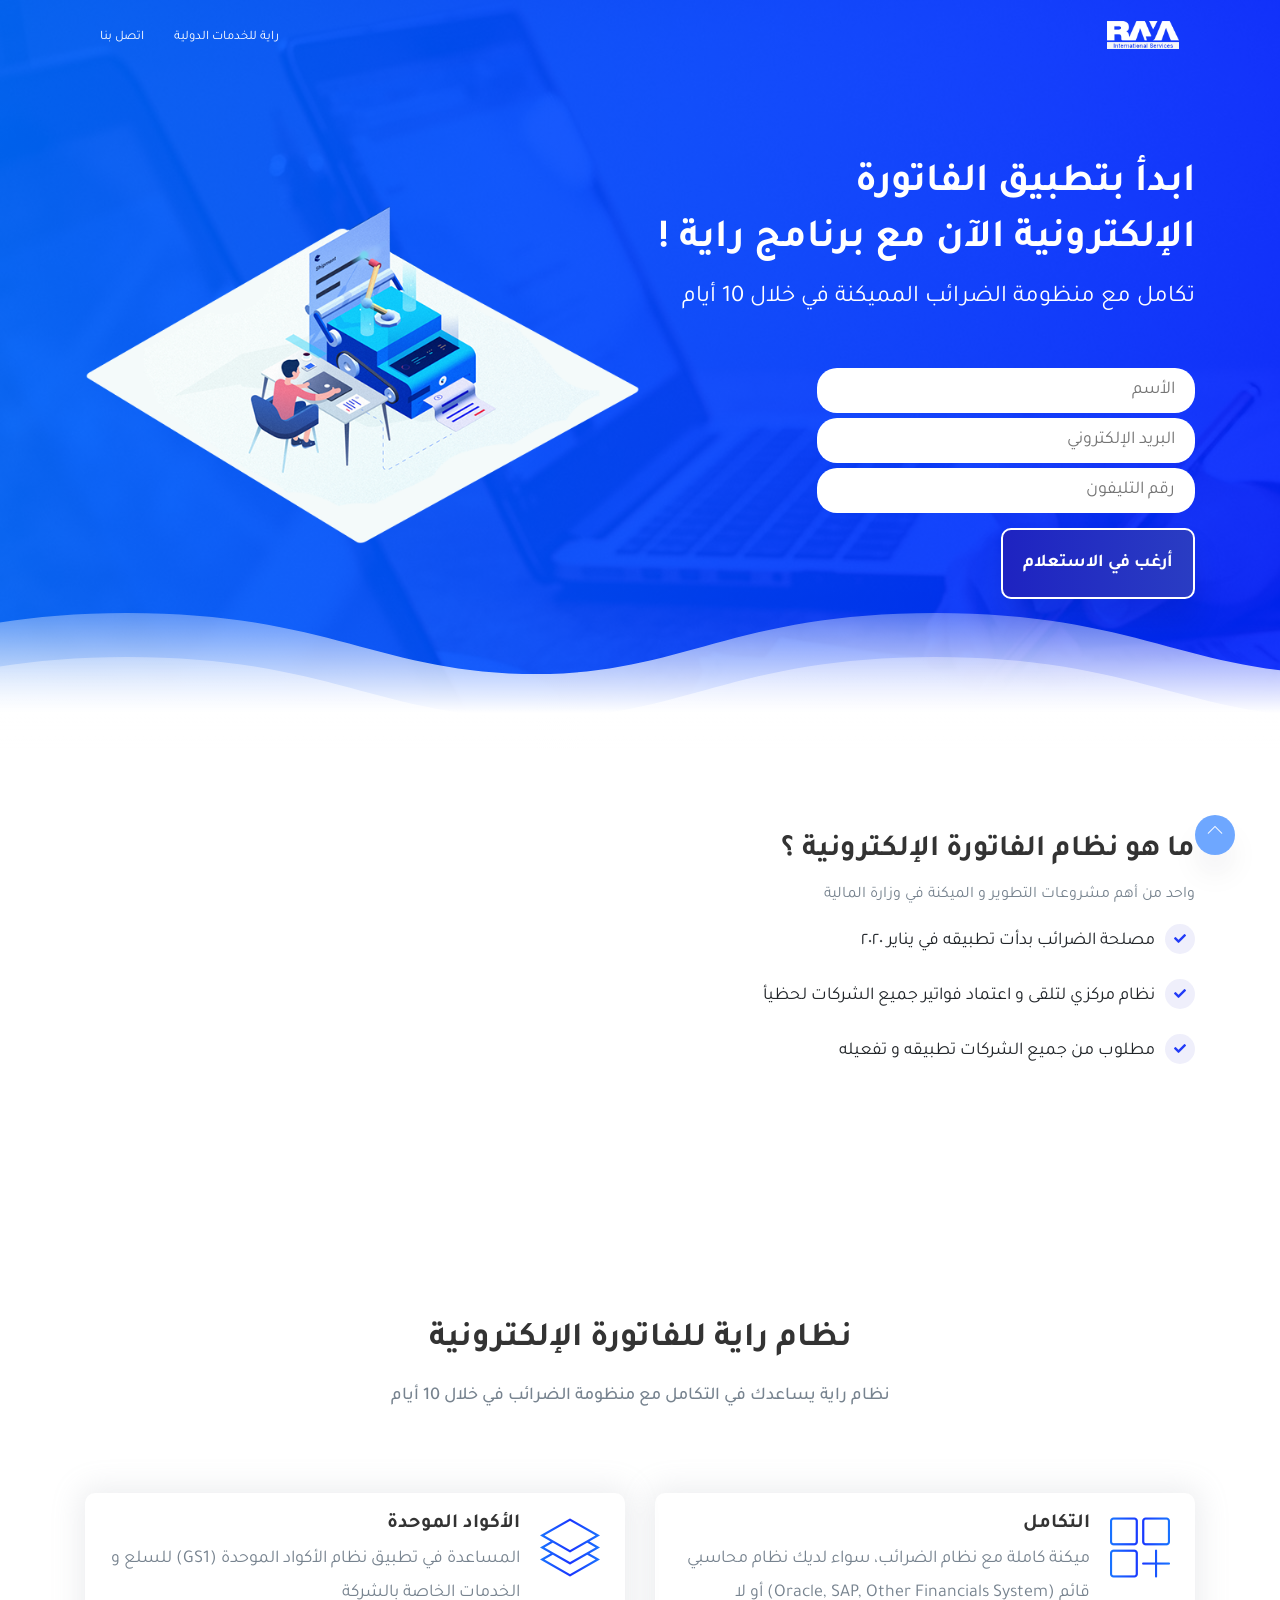
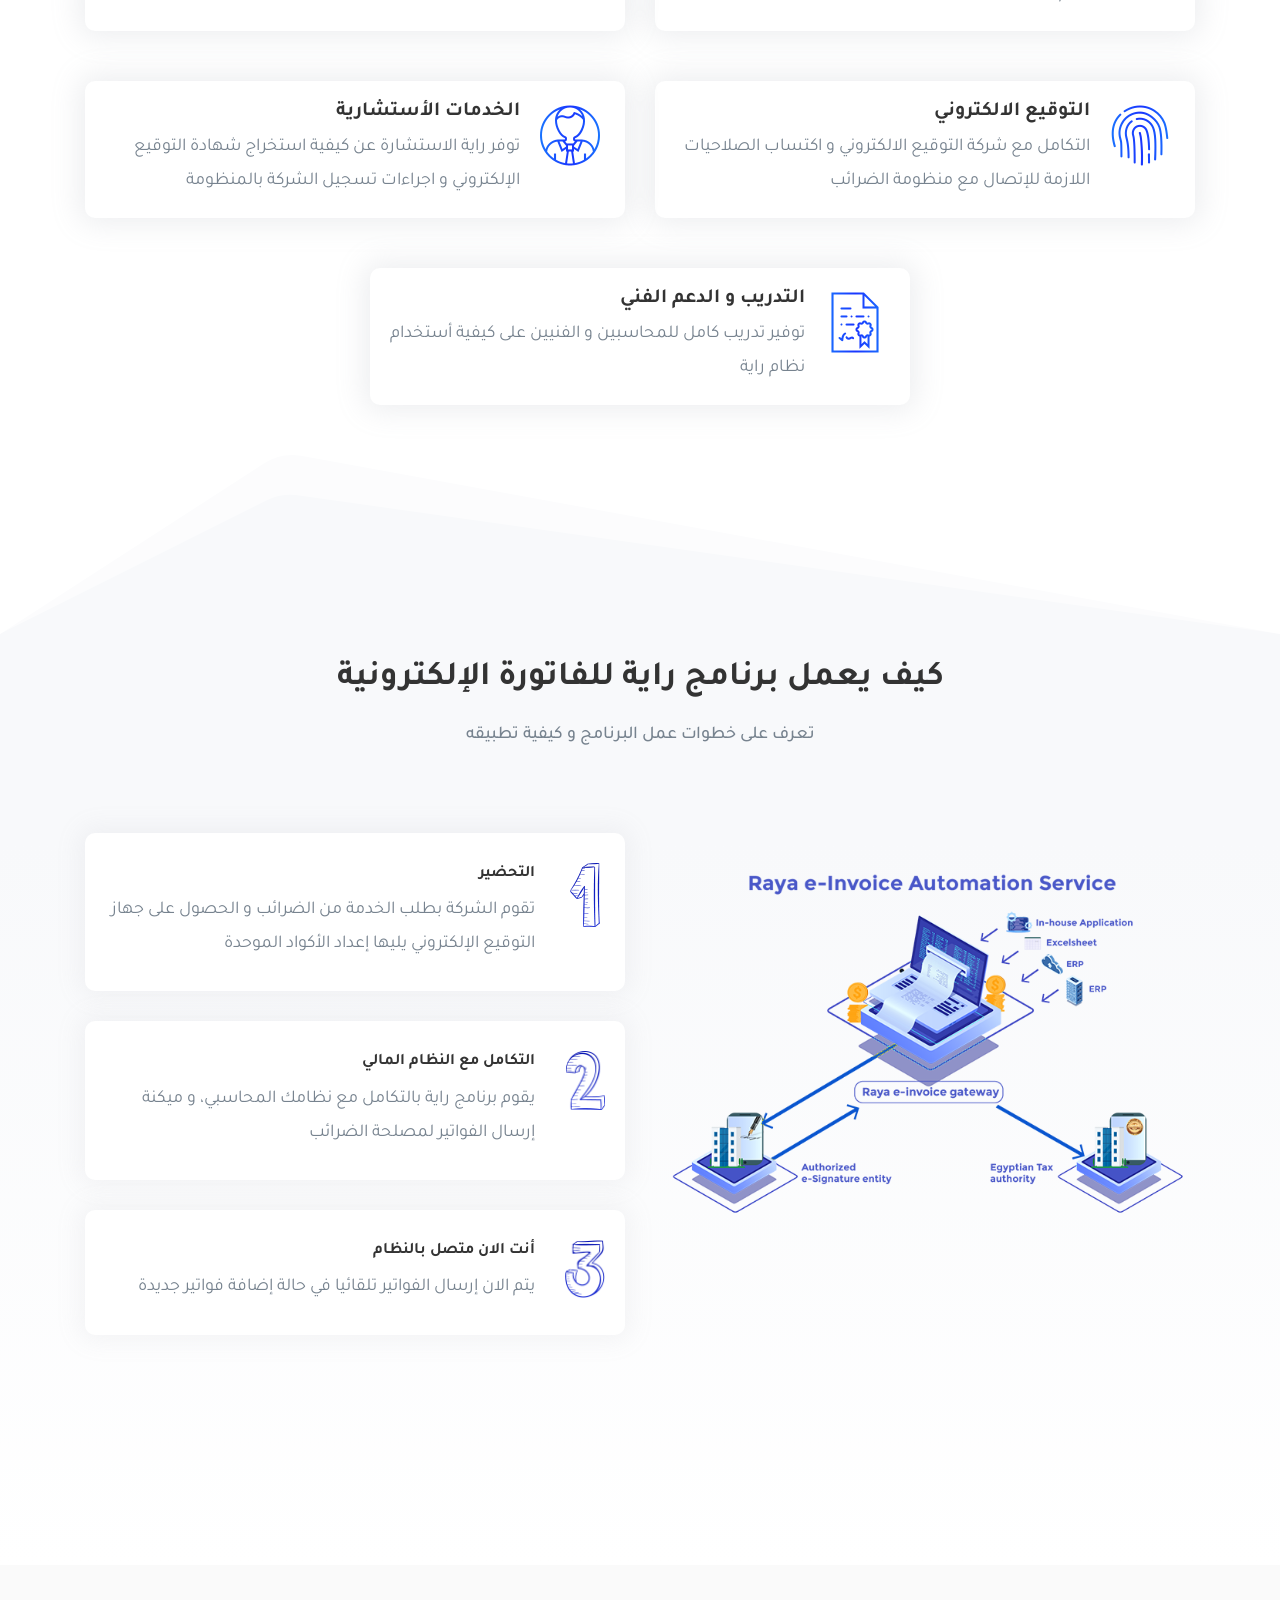
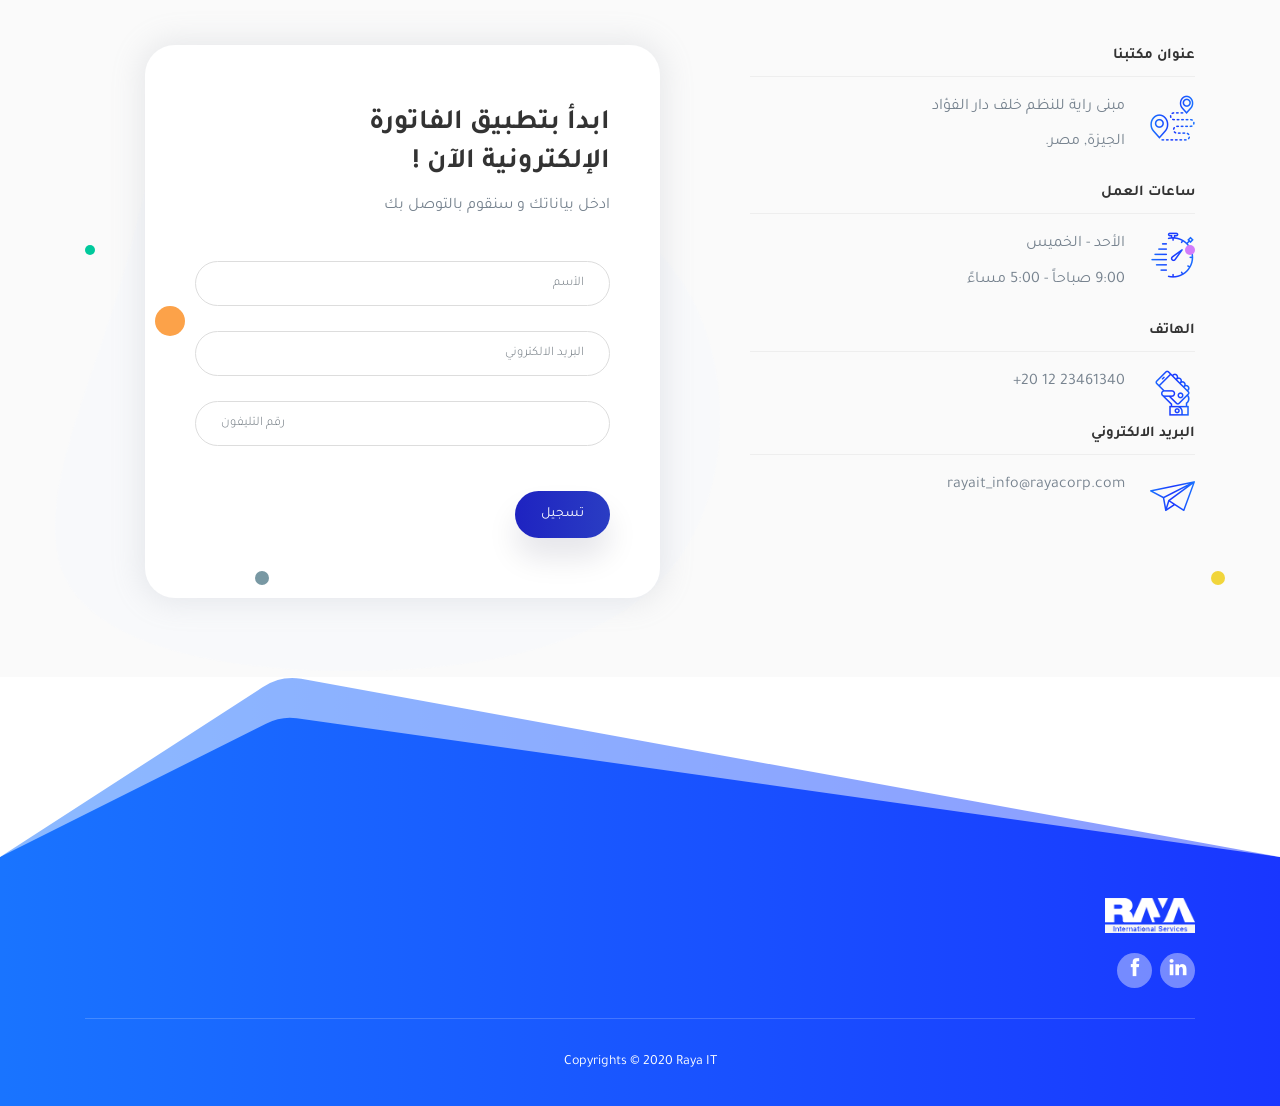
<file: index.html>
<!DOCTYPE html>
<html dir="rtl" lang="ar">
    <head>
        <meta charset="utf-8">
        <meta name="viewport" content="width=device-width, initial-scale=1">
        <title>Raya e-Invoice </title>
        <meta name="description" content="Raya e-Invoice Solution">
        <link rel="icon" href="favicon.png">
        <!-- Font Icons -->
        <link rel="stylesheet" href="css/fontawesome.min.css">
        <link rel="stylesheet" href="css/themify-icons.css">
        <link rel="stylesheet" href="css/flaticon.css">
        <!-- Bootstrap -->
        <link rel="stylesheet" href="css/bootstrap.min.css">
        <!-- Animation -->
        <link rel="stylesheet" href="css/animate.min.css">
        <!-- Owl Carousel -->
        <link rel="stylesheet" href="css/owl.carousel.min.css">
        <!-- Light Case -->
        <link rel="stylesheet" href="css/lightcase.min.css" type="text/css">
        <!-- Template style -->
        <link rel="stylesheet" href="css/style.css">
        <!--[if lt IE 9]>
          <script src="js/html5shiv.min.js"></script>
          <script src="js/respond.min.js"></script>
        <![endif]-->
		
		<!-- Global site tag (gtag.js) - Google Ads: 439755269 -->
		<script async src="https://www.googletagmanager.com/gtag/js?id=AW-439755269"></script>
		<script>
		  window.dataLayer = window.dataLayer || [];
		  function gtag(){dataLayer.push(arguments);}
		  gtag('js', new Date());

          gtag('config', 'AW-439755269');
          gtag('config', 'G-KHJMM6CCPK');
		</script>

		
    </head>
    <body>
        <!-- preloader -->
        <div id="preloader">
            <div id="preloader-circle">
                <span></span>
                <span></span>
            </div>
        </div>
        <!-- /preloader -->

        <!--Start Header Area-->
        <header class="header-area" id="header-area">
            <nav class="navbar navbar-expand-md fixed-top">
                <div class="container">
                    <div class="site-logo"><a class="navbar-brand" href="http://raya-it.net" target="_blank"><img src="images/logo.png" class="img-fluid" alt="Img" /></a></div>
                    <button class="navbar-toggler" type="button" data-toggle="collapse" data-target="#navbarCollapse" aria-controls="navbarCollapse" aria-expanded="false" aria-label="Toggle navigation">
                        <span class="navbar-toggler-icon"><i class="ti-menu"></i></span>
                    </button>
                    <div class="collapse navbar-collapse" id="navbarCollapse">
                        <ul class="navbar-nav">
                            <li class="nav-item"><a href="http://raya-it.net" target="_blank" >راية للخدمات الدولية</a></li>
                            <li class="nav-item"><a href="#" data-scroll-nav="8">اتصل بنا</a></li>
                        </ul>
                    </div>
                </div>
            </nav>
        </header>
        <!-- //End Header Area-->

        <!-- Start Slider Home -->
        <section class="start_home demo2">
            <div class="banner_top">
                <div class="container">
                    <div class="row">
                        <div class="col-md-6 start-home-content">
                            <h1>ابدأ بتطبيق الفاتورة<br> الإلكترونية الآن مع برنامج راية !</h1>
                            <p>تكامل مع منظومة الضرائب المميكنة في خلال 10 أيام </p>
							<div class="home-banner-subscribe">
								<form name="form1" action="https://submit-form.com/beF4Y5T1">
									<div class="newsletter-form">
										<input type="text" name="Name" placeholder="الأسم" required />
										<input type="email" name="Email" placeholder="البريد الإلكتروني" required />
										<input type="text" name="Phone" placeholder="رقم التليفون" required />
										
										<button id="form1-btn" class="btn theme-btn" type="button">أرغب في الاستعلام</button>
																				
									</div>
								</form>
							</div>
                        </div>
                        <div class="col-md-6 start-home-img">
                            <img class="img-fluid" src="images/banner-invoice.png" alt="Img"/>
                        </div>
                    </div>
                </div>
            </div>
            <div class="wave-area">
                <div class="wave"></div>
                <div class="wave"></div>
            </div>
        </section>

		 <!-- Start How it works Section -->
        <section id="how-it-work" class="section-block" data-scroll-index="2">
            <div class="container">
                <div class="row">
                    <div class="col-md-6">
                        <div class="section-header-style2">
                            <h2>ما هو نظام الفاتورة الإلكترونية ؟</h2>
                            <p>واحد من أهم مشروعات التطوير و الميكنة في وزارة المالية</p>
                        </div>
                        <ul class="list-checked">
                            <li><i class="fas fa-check"></i> مصلحة الضرائب بدأت تطبيقه في يناير ٢٠٢٠</li>
                            <li><i class="fas fa-check"></i> نظام مركزي لتلقى و اعتماد فواتير جميع الشركات لحظيأ</li>
                            <li><i class="fas fa-check"></i> مطلوب من جميع الشركات تطبيقه و تفعيله </li>
                        </ul>
                    </div>
                    <div class="col-md-6">
                        <iframe width="560" height="315" src="https://www.youtube.com/embed/XRFrJPAhNMk?controls=0" 
								frameborder="0" allow="accelerometer; autoplay; clipboard-write; encrypted-media; gyroscope; picture-in-picture" 
								allowfullscreen>
						</iframe>
                    </div>
                </div>
            </div>
        </section>
        <!-- End How it works Section -->
		
        <!-- Start Features Section -->
        <section id="AppFeatures" class="section-block features-style2"  data-scroll-index="1">
            <div class="container">
                <div class="section-header">
                    <h2>نظام راية للفاتورة الإلكترونية</h2>
                    <p>
                       نظام راية يساعدك في التكامل مع منظومة الضرائب في خلال 10 أيام
                    </p>
                </div>
                <div class="row">
                    <div class="col-md-6">
                        <div class="feature-block">
                            <div class="faq-icon">
                                <i class="flaticon flaticon-app"></i>
                             </div>
                            <div class="feature-content">
                                <h3>التكامل</h3>
                                <p>ميكنة كاملة مع نظام الضرائب، سواء لديك نظام محاسبي قائم (Oracle, SAP, Other Financials System) أو لا</p>
                            </div>
                        </div>
                        <div class="feature-block">
                            <div class="faq-icon">
                                <i class="flaticon flaticon-fingerprint"></i>
                             </div>
                            <div class="feature-content">
                                <h3>التوقيع الالكتروني</h3>
                                <p>التكامل مع شركة التوقيع الالكتروني و اكتساب الصلاحيات اللازمة للإتصال مع منظومة الضرائب</p>
                            </div>
                        </div>

                    </div>
                    <div class="col-md-6">
                        <div class="feature-block">
							<div class="faq-icon">
                                <i class="flaticon flaticon-layers"></i>
                             </div>
                            <div class="feature-content">
                                <h3>الأكواد الموحدة</h3>
                                <p>المساعدة في تطبيق نظام الأكواد الموحدة (GS1) للسلع و الخدمات الخاصة بالشركة</p>
                            </div>
                        </div>
                        <div class="feature-block">
							<div class="faq-icon">
                                <i class="flaticon flaticon-user-6"></i>
                             </div>
                            <div class="feature-content">
                                <h3>الخدمات الأستشارية</h3>
                                <p>توفر راية الاستشارة عن كيفية استخراج شهادة التوقيع الإلكتروني و اجراءات تسجيل الشركة بالمنظومة</p>
                            </div>
                        </div>
                    </div>
                </div>
				<div class="row justify-content-center">
					<div class="col-md-6 ">
                        <div class="feature-block">
							<div class="faq-icon">
                                <i class="flaticon flaticon-diploma"></i>
                             </div>
                            <div class="feature-content">
                                <h3>التدريب و الدعم الفني</h3>
                                <p>توفير تدريب كامل للمحاسبين و الفنيين على كيفية أستخدام نظام راية</p>
                            </div>
                        </div>
					</div>
				</div>
            </div>
        </section>
        <!-- End Features Section -->


        <!-- Start App Screenshots Section -->
        <section id="appScreenshots" class="section-block" data-scroll-index="3">
            <div class="shape-top"></div>
            <div class="container">
                <div class="section-header">
                    <h2>كيف يعمل برنامج راية للفاتورة الإلكترونية</h2>
                    <p>
                        تعرف على خطوات عمل البرنامج و كيفية تطبيقه
                    </p>
                </div>

                 <div class="row">
                    <div class="col-md-6">
                        <div class="img-box">
                            <img src="images/how-work.png" alt="Img" />
                        </div>
                    </div>
                    <div class="col-md-6">
                        <!-- Start Block 1 -->
                        <div class="description-block">
                            <div class="inner-box">
                                <div class="step_num"><img src="images/step1.png" alt="Img"/></div>
                                <h3>التحضير</h3>
                                <p>تقوم الشركة بطلب الخدمة من الضرائب و الحصول على جهاز التوقيع الإلكتروني
								يليها إعداد الأكواد الموحدة 
								</p>
                            </div>
                        </div>
                        <!-- End Block 1 -->

                        <!-- Start Block 2 -->
                        <div class="description-block">
                            <div class="inner-box">
                                <div class="step_num"><img src="images/step2.png" alt="Img"/></div>
                                <h3>التكامل مع النظام المالي</h3>
                                <p> يقوم برنامج راية بالتكامل مع نظامك المحاسبي، و ميكنة إرسال الفواتير لمصلحة الضرائب</p>
                            </div>
                        </div>
                        <!-- End Block 2 -->

                        <!-- Start Block 3 -->
                        <div class="description-block">
                            <div class="inner-box">
                                <div class="step_num"><img src="images/step3.png" alt="Img"/></div>
                                <h3>أنت الان متصل بالنظام</h3>
                                <p> يتم الان إرسال الفواتير تلقائيا في حالة إضافة فواتير جديدة</p>
                            </div>
                        </div>
                        <!-- End Block 3 -->
                    </div>
                </div>
				
            </div>
        </section>
        <!-- End App Screenshots Section -->

        <!-- Start Pricing Section -->
        <!--<section id="pricing" class="section-block" data-scroll-index="4">
            <div class="container">
                <div class="row">
                    <div class="col-md-5">
                        <div class="section-header-style2">
                            <h2>لا تكاليف إضافية.<br>ادفع مقابل ما تستخدمه.</h2>
                            <p>اختر الخدمة الأنسب لاحتياجاتك بسعر معقول.</p>
                        </div>
                        <ul class="nav pricing-btns-group">
                            <li><a class="active btn" data-toggle="tab" href="#monthly">بالشهر</a></li>
                            <li><a class="btn" data-toggle="tab" href="#yearly">بالسنة <span class="btn-badge">10% تخفيض</span></a></li>
                        </ul>
                    </div>
                    <div class="col-md-7">
                        <div class="tab-content">
                            
                            <div id="monthly" class="tab-pane fade in active show">
                                <div class="row">
                                    
                                    <div class="col-md-6">
                                        <div class="pricing-card">
                                            <header class="card-header">
                                                <h4>الخطة الفردية</h4>
                                                <span class="card-header-price">
                                                    <span class="simbole">$</span>
                                                    <span class="price-num">22</span>
                                                    <span class="price-date">/شهرياً</span>
                                                </span>
                                                <div class="shape-bottom">
                                                    <img src="images/shapes/price-shape.svg" alt="shape" class="bottom-shape img-fluid">
                                                </div>
                                            </header>
                                            <div class="card-body">
                                                <ul>
                                                    <li>
                                                        <span class="fas fa-check"></span>
                                                        دعم مجاني
                                                    </li>
                                                    <li>
                                                        <span class="fas fa-check"></span>
                                                        400+ صفحة
                                                    </li>
                                                    <li>
                                                        <span class="fas fa-check"></span>
                                                        100+ صفحات داخلية
                                                    </li>
                                                    <li>
                                                        <span class="fas fa-check"></span>
                                                        20+ صفحة رئيسية
                                                    </li>
                                                </ul>
                                                <button type="button" class="btn btn-sm btn-block">ابدأ الآن</button>
                                            </div>
                                        </div>
                                    </div>
                                    

                                    
                                    <div class="col-md-6">
                                        <div class="pricing-card top-35">
                                            <header class="card-header">
                                                <h4>خطط الشركات</h4>
                                                <span class="card-header-price">
                                                    <span class="simbole">$</span>
                                                    <span class="price-num">99</span>
                                                    <span class="price-date">/شهرياً</span>
                                                </span>
                                                <div class="shape-bottom">
                                                    <img src="images/shapes/price-shape.svg" alt="shape" class="bottom-shape img-fluid">
                                                </div>
                                            </header>
                                            <div class="card-body">
                                                <ul>
                                                    <li>
                                                        <span class="fas fa-check"></span>
                                                        دعم مجاني
                                                    </li>
                                                    <li>
                                                        <span class="fas fa-check"></span>
                                                        400+ صفحة
                                                    </li>
                                                    <li>
                                                        <span class="fas fa-check"></span>
                                                        100+ صفحات داخلية
                                                    </li>
                                                    <li>
                                                        <span class="fas fa-check"></span>
                                                        20+ صفحة رئيسية
                                                    </li>
                                                    <li>
                                                        <span class="fas fa-check"></span>
                                                        نطاق مجاني
                                                    </li>
                                                    <li>
                                                        <span class="fas fa-check"></span>
                                                        موقع تجارة الكترونية
                                                    </li>
                                                </ul>
                                                <button type="button" class="btn btn-sm btn-block">ابدأ الآن</button>
                                            </div>
                                        </div>
                                    </div>
                                    
                                </div>
                            </div>
                            

                            
                            <div id="yearly" class="tab-pane fade">
                                <div class="row">
                                    
                                    <div class="col-md-6">
                                        <div class="pricing-card">
                                            <header class="card-header">
                                                <h4>الخطة الفردية</h4>
                                                <span class="card-header-price">
                                                    <span class="simbole">$</span>
                                                    <span class="price-num">122</span>
                                                    <span class="price-date">/سنوياً</span>
                                                </span>
                                                <div class="shape-bottom">
                                                    <img src="images/shapes/price-shape.svg" alt="shape" class="bottom-shape img-fluid">
                                                </div>
                                            </header>
                                            <div class="card-body">
                                                <ul>
                                                    <li>
                                                        <span class="fas fa-check"></span>
                                                        دعم مجاني
                                                    </li>
                                                    <li>
                                                        <span class="fas fa-check"></span>
                                                        400+ صفحة
                                                    </li>
                                                    <li>
                                                        <span class="fas fa-check"></span>
                                                        100+ صفحات داخلية
                                                    </li>
                                                    <li>
                                                        <span class="fas fa-check"></span>
                                                        20+ صفحة رئيسية
                                                    </li>
                                                </ul>
                                                <button type="button" class="btn btn-sm btn-block">ابدأ الآن</button>
                                            </div>
                                        </div>
                                    </div>
                                    

                                    
                                    <div class="col-md-6">
                                        <div class="pricing-card top-35">
                                            <header class="card-header">
                                                <h4>خطط الشركات</h4>
                                                <span class="card-header-price">
                                                    <span class="simbole">$</span>
                                                    <span class="price-num">299</span>
                                                    <span class="price-date">/سنوياً</span>
                                                </span>
                                                <div class="shape-bottom">
                                                    <img src="images/shapes/price-shape.svg" alt="shape" class="bottom-shape img-fluid">
                                                </div>
                                            </header>
                                            <div class="card-body">
                                                <ul>
                                                    <li>
                                                        <span class="fas fa-check"></span>
                                                        دعم مجاني
                                                    </li>
                                                    <li>
                                                        <span class="fas fa-check"></span>
                                                        400+ صفحة
                                                    </li>
                                                    <li>
                                                        <span class="fas fa-check"></span>
                                                        100+ صفحات داخلية
                                                    </li>
                                                    <li>
                                                        <span class="fas fa-check"></span>
                                                        20+ صفحة رئيسية
                                                    </li>
                                                    <li>
                                                        <span class="fas fa-check"></span>
                                                        نطاق مجاني
                                                    </li>
                                                    <li>
                                                        <span class="fas fa-check"></span>
                                                        موقع تجارة الكترونية
                                                    </li>
                                                </ul>
                                                <button type="button" class="btn btn-sm btn-block">ابدأ الآن</button>
                                            </div>
                                        </div>
                                    </div>
                                    
                                </div>
                            </div>
                            
                        </div>
                    </div>
                </div>
            </div>
        </section>
        <!-- End Pricing Section -->


        <!-- Start Faqs Section -->
        <!--<section id="faqs" class="section-block" data-scroll-index="6">
            <div class="container">
                <div class="section-header">
                    <h2>الأسئلة المكررة</h2>
                    <p>
                        لوريم ايبسوم دولار سيت أميت ,كونسيكتيتور أدايبا يسكينج أليايت,سيت دو أيوسمود تيمبور أنكايديد<br>
                        يوت انيم أد مينيم فينايم,كيواس نوستريد أكسير. 
                    </p>
                </div>
                <div class="row">
                    <div class="col-md-6">
                        <div class="img-box">
                            <img src="images/faq2.png" class="img-fluid" alt="Img" />
                        </div>
                    </div>
                    <div class="col-md-6">
                        <div class="accordion" id="accordionExample">
                            
                            <div class="card">
                                <div class="card-header" id="headingOne">
                                    <h2 class="mb-0">
                                        <button class="btn btn-link" type="button" data-toggle="collapse" data-target="#collapseOne" aria-expanded="true" aria-controls="collapseOne">
                                            لوريم ايبسوم دولار سيت أميت ,كونسيكتيتور أدايبا يسكينج?
                                        </button>
                                    </h2>
                                </div>

                                <div id="collapseOne" class="collapse show" aria-labelledby="headingOne" data-parent="#accordionExample">
                                    <div class="card-body">
                                        لوريم ايبسوم دولار سيت أميت ,كونسيكتيتور أدايبا يسكينج أليايت,سيت دو أيوسمود تيمبور أنكايديديونتيوت لابوري ات دولار ماجنا أليكيوا . يوت انيم أد مينيم فينايم,كيواس نوستريد أكسير سيتاشن يللأمكو لابورأس
                                    </div>
                                </div>
                            </div>
                            

                            
                            <div class="card">
                                <div class="card-header" id="headingTwo">
                                    <h2 class="mb-0">
                                        <button class="btn btn-link collapsed" type="button" data-toggle="collapse" data-target="#collapseTwo" aria-expanded="false" aria-controls="collapseTwo">
                                            لوريم ايبسوم دولار سيت أميت ,كونسيكتيتور أدايبا يسكينج?
                                        </button>
                                    </h2>
                                </div>
                                <div id="collapseTwo" class="collapse" aria-labelledby="headingTwo" data-parent="#accordionExample">
                                    <div class="card-body">
                                        لوريم ايبسوم دولار سيت أميت ,كونسيكتيتور أدايبا يسكينج أليايت,سيت دو أيوسمود تيمبور أنكايديديونتيوت لابوري ات دولار ماجنا أليكيوا . يوت انيم أد مينيم فينايم,كيواس نوستريد أكسير سيتاشن يللأمكو لابورأس
                                    </div>
                                </div>
                            </div>
                            

                            
                            <div class="card">
                                <div class="card-header" id="headingThree">
                                    <h2 class="mb-0">
                                        <button class="btn btn-link collapsed" type="button" data-toggle="collapse" data-target="#collapseThree" aria-expanded="false" aria-controls="collapseThree">
                                            لوريم ايبسوم دولار سيت أميت ,كونسيكتيتور أدايبا يسكينج?
                                        </button>
                                    </h2>
                                </div>
                                <div id="collapseThree" class="collapse" aria-labelledby="headingThree" data-parent="#accordionExample">
                                    <div class="card-body">
                                        لوريم ايبسوم دولار سيت أميت ,كونسيكتيتور أدايبا يسكينج أليايت,سيت دو أيوسمود تيمبور أنكايديديونتيوت لابوري ات دولار ماجنا أليكيوا . يوت انيم أد مينيم فينايم,كيواس نوستريد أكسير سيتاشن يللأمكو لابورأس
                                    </div>
                                </div>
                            </div>
                            

                            
                            <div class="card">
                                <div class="card-header" id="headingFour">
                                    <h2 class="mb-0">
                                        <button class="btn btn-link collapsed" type="button" data-toggle="collapse" data-target="#collapseFour" aria-expanded="false" aria-controls="collapseFour">
                                            لوريم ايبسوم دولار سيت أميت ,كونسيكتيتور أدايبا يسكينج?
                                        </button>
                                    </h2>
                                </div>
                                <div id="collapseFour" class="collapse" aria-labelledby="headingThree" data-parent="#accordionExample">
                                    <div class="card-body">
                                        لوريم ايبسوم دولار سيت أميت ,كونسيكتيتور أدايبا يسكينج أليايت,سيت دو أيوسمود تيمبور أنكايديديونتيوت لابوري ات دولار ماجنا أليكيوا . يوت انيم أد مينيم فينايم,كيواس نوستريد أكسير سيتاشن يللأمكو لابورأس
                                    </div>
                                </div>
                            </div>
                            
                        </div>
                    </div>
                </div>
            </div>
        </section>
        <!-- End Faqs Section -->


        <!-- Start Contact Section -->
        <section id="contact" class="section-block" data-scroll-index="8">
            <div class="bubbles-animate">
                <div class="bubble b_one"></div>
                <div class="bubble b_two"></div>
                <div class="bubble b_three"></div>
                <div class="bubble b_four"></div>
                <div class="bubble b_six"></div>
            </div>
            <div class="container">
                <div class="row">
                    <!-- Start Contact Information -->
                    <div class="col-md-5">
                        <div class="contact-details">
                            <!-- Start Contact Block -->
                            <div class="contact-block">
                                <h4>عنوان مكتبنا</h4>
                                <div class="contact-block-side">
                                    <i class="flaticon-route"></i>
                                    <p>
                                        <span>مبنى راية للنظم خلف دار الفؤاد </span>
                                        <span>الجيزة, مصر.</span>
                                    </p>
                                </div>
                            </div>
                            <!-- End Contact Block -->

                            <!-- Start Contact Block -->
                            <div class="contact-block">
                                <h4>ساعات العمل</h4>
                                <div class="contact-block-side">
                                    <i class="flaticon-stopwatch-4"></i>
                                    <p>
                                        <span>الأحد - الخميس </span>
                                        <span>9:00 صباحاً - 5:00 مساءً</span>
                                    </p>
                                </div>
                            </div>
                            <!-- End Contact Block -->

                            <!-- Start Contact Block -->
                            <div class="contact-block">
                                <h4>الهاتف</h4>
                                <div class="contact-block-side">
                                    <i class="flaticon-smartphone-7"></i>
                                    <p class="phone-number">
                                        <span>+20 12 23461340</span>
                                    </p>
                                </div>
                            </div>
                            <!-- End Contact Block -->

                            <!-- Start Contact Block -->
                            <div class="contact-block">
                                <h4>البريد الالكتروني</h4>
                                <div class="contact-block-side">
                                    <i class="flaticon-paper-plane-1"></i>
                                    <p>
                                        <span>rayait_info@rayacorp.com</span>
                                    </p>
                                </div>
                            </div>
                            <!-- End Contact Block -->
                        </div>
                    </div>
                    <!-- End Contact Information -->

                    <!-- Start Contact form Area -->
                    <div class="col-md-7">
                        <div class="contact-shape">
                            <img src="images/shapes/contact-form.png" class="img-fluid" alt="Img"/>
                        </div>
                        <div class="contact-form-block">
                            <div class="section-header-style2">
                                <h2>  ابدأ بتطبيق الفاتورة<br> الإلكترونية الآن 
								!
								</h2>
                                <p>
                                  ادخل بياناتك و سنقوم بالتوصل بك
                                </p>
                            </div>
                            <form class="contact-form" name="form2" action="https://submit-form.com/beF4Y5T1" >
								
                                <input type="text" class="form-control" name="Name" placeholder="الأسم" />
                                <input type="email" class="form-control" name="Email" placeholder="البريد الالكتروني" />
                                <input type="tel" class="form-control" name="Phone" placeholder="رقم التليفون" />
                               
                                <button id="form2-btn" class="btn theme-btn" type="button">تسجيل</button>
                            </form>
                        </div>

                    </div>
                    <!-- End Contact form Area -->
                </div>
            </div>
        </section>
        <!-- End Contact Section -->

        <!-- Start Footer Area -->
        <footer>
            <div class="shape-top"></div>
            <div class="container">
                <!-- End Footer Top  Area -->
                <div class="top-footer">
                    <div class="row">
                        <!-- Start Column 1 -->
                        <div class="col-md-4">
                            <div class="footer-logo">
                                <img src="images/logo.png" class="img-fluid" alt="Img" />
                            </div>
                            <div class="footer-social-links">
                                <a href="https://www.linkedin.com/company/raya-international-services/" target="_blank" ><i class="ti-linkedin"></i></a>
                            	<a href="https://www.facebook.com/RayaInternationalServices" target="_blank" ><i class="ti-facebook"></i></a>

							</div>
                        </div>
                        <!-- End Column 1 -->

                    </div>
                </div>
                <!-- End Footer Top  Area -->

                <!-- Start Copyrights Area -->
                <div class="copyrights">
                    <p>Copyrights © 2020 Raya IT</p>
                </div>
                <!-- End Copyrights Area -->
            </div>
        </footer>
        <!-- End Footer Area -->

        <!-- Start To Top Button -->
        <div id="back-to-top">
            <a class="top" id="top" href="#header-area"> <i class="ti-angle-up"></i> </a>
        </div>
        <!-- End To Top Button -->

        <!-- Start JS FILES -->
        <!-- JQuery -->
        <script src="js/jquery.min.js"></script>
        <script src="js/popper.min.js"></script>
        <!-- Bootstrap -->
        <script src="js/bootstrap.min.js"></script>
        <!-- Wow Animation -->
        <script src="js/wow.min.js"></script>
        <!-- Owl Coursel -->
        <script src="js/owl.carousel.min.js"></script>
        <!-- Images LightCase -->
        <script src="js/lightcase.min.js"></script>
        <!-- scrollIt -->
        <script src="js/scrollIt.min.js"></script>
        <!-- Main Script -->
        <script src="js/script.js"></script>
        <!-- Linkedin Insight Tag -->

        <script type="text/javascript">
            _linkedin_partner_id = "3160633";
            window._linkedin_data_partner_ids = window._linkedin_data_partner_ids || [];
            window._linkedin_data_partner_ids.push(_linkedin_partner_id);
            </script><script type="text/javascript">
            (function(){var s = document.getElementsByTagName("script")[0];
            var b = document.createElement("script");
            b.type = "text/javascript";b.async = true;
            b.src = "https://snap.licdn.com/li.lms-analytics/insight.min.js";
            s.parentNode.insertBefore(b, s);})();
            </script>
            <noscript>
            <img height="1" width="1" style="display:none;" alt="" src="https://px.ads.linkedin.com/collect/?pid=3160633&fmt=gif" />
            </noscript>

    </body>
</html>
</file>
<file: css/themify-icons.css>
@font-face {
	font-family: 'themify';
	src:url('../fonts/themify/themify9f249f24.eot?-fvbane');
	src:url('../fonts/themify/themifyd41dd41d.eot?#iefix-fvbane') format('embedded-opentype'),
		url('../fonts/themify/themify9f249f24.woff?-fvbane') format('woff'),
		url('../fonts/themify/themify9f249f24.ttf?-fvbane') format('truetype'),
		url('../fonts/themify/themify9f249f24.svg?-fvbane#themify') format('svg');
	font-weight: normal;
	font-style: normal;
}

[class^="ti-"], [class*=" ti-"] {
	font-family: 'themify';
	speak: none;
	font-style: normal;
	font-weight: normal;
	font-variant: normal;
	text-transform: none;
	line-height: 1;

	/* Better Font Rendering =========== */
	-webkit-font-smoothing: antialiased;
	-moz-osx-font-smoothing: grayscale;
}

.ti-wand:before {
	content: "\e600";
}
.ti-volume:before {
	content: "\e601";
}
.ti-user:before {
	content: "\e602";
}
.ti-unlock:before {
	content: "\e603";
}
.ti-unlink:before {
	content: "\e604";
}
.ti-trash:before {
	content: "\e605";
}
.ti-thought:before {
	content: "\e606";
}
.ti-target:before {
	content: "\e607";
}
.ti-tag:before {
	content: "\e608";
}
.ti-tablet:before {
	content: "\e609";
}
.ti-star:before {
	content: "\e60a";
}
.ti-spray:before {
	content: "\e60b";
}
.ti-signal:before {
	content: "\e60c";
}
.ti-shopping-cart:before {
	content: "\e60d";
}
.ti-shopping-cart-full:before {
	content: "\e60e";
}
.ti-settings:before {
	content: "\e60f";
}
.ti-search:before {
	content: "\e610";
}
.ti-zoom-in:before {
	content: "\e611";
}
.ti-zoom-out:before {
	content: "\e612";
}
.ti-cut:before {
	content: "\e613";
}
.ti-ruler:before {
	content: "\e614";
}
.ti-ruler-pencil:before {
	content: "\e615";
}
.ti-ruler-alt:before {
	content: "\e616";
}
.ti-bookmark:before {
	content: "\e617";
}
.ti-bookmark-alt:before {
	content: "\e618";
}
.ti-reload:before {
	content: "\e619";
}
.ti-plus:before {
	content: "\e61a";
}
.ti-pin:before {
	content: "\e61b";
}
.ti-pencil:before {
	content: "\e61c";
}
.ti-pencil-alt:before {
	content: "\e61d";
}
.ti-paint-roller:before {
	content: "\e61e";
}
.ti-paint-bucket:before {
	content: "\e61f";
}
.ti-na:before {
	content: "\e620";
}
.ti-mobile:before {
	content: "\e621";
}
.ti-minus:before {
	content: "\e622";
}
.ti-medall:before {
	content: "\e623";
}
.ti-medall-alt:before {
	content: "\e624";
}
.ti-marker:before {
	content: "\e625";
}
.ti-marker-alt:before {
	content: "\e626";
}
.ti-arrow-up:before {
	content: "\e627";
}
.ti-arrow-right:before {
	content: "\e628";
}
.ti-arrow-left:before {
	content: "\e629";
}
.ti-arrow-down:before {
	content: "\e62a";
}
.ti-lock:before {
	content: "\e62b";
}
.ti-location-arrow:before {
	content: "\e62c";
}
.ti-link:before {
	content: "\e62d";
}
.ti-layout:before {
	content: "\e62e";
}
.ti-layers:before {
	content: "\e62f";
}
.ti-layers-alt:before {
	content: "\e630";
}
.ti-key:before {
	content: "\e631";
}
.ti-import:before {
	content: "\e632";
}
.ti-image:before {
	content: "\e633";
}
.ti-heart:before {
	content: "\e634";
}
.ti-heart-broken:before {
	content: "\e635";
}
.ti-hand-stop:before {
	content: "\e636";
}
.ti-hand-open:before {
	content: "\e637";
}
.ti-hand-drag:before {
	content: "\e638";
}
.ti-folder:before {
	content: "\e639";
}
.ti-flag:before {
	content: "\e63a";
}
.ti-flag-alt:before {
	content: "\e63b";
}
.ti-flag-alt-2:before {
	content: "\e63c";
}
.ti-eye:before {
	content: "\e63d";
}
.ti-export:before {
	content: "\e63e";
}
.ti-exchange-vertical:before {
	content: "\e63f";
}
.ti-desktop:before {
	content: "\e640";
}
.ti-cup:before {
	content: "\e641";
}
.ti-crown:before {
	content: "\e642";
}
.ti-comments:before {
	content: "\e643";
}
.ti-comment:before {
	content: "\e644";
}
.ti-comment-alt:before {
	content: "\e645";
}
.ti-close:before {
	content: "\e646";
}
.ti-clip:before {
	content: "\e647";
}
.ti-angle-up:before {
	content: "\e648";
}
.ti-angle-right:before {
	content: "\e649";
}
.ti-angle-left:before {
	content: "\e64a";
}
.ti-angle-down:before {
	content: "\e64b";
}
.ti-check:before {
	content: "\e64c";
}
.ti-check-box:before {
	content: "\e64d";
}
.ti-camera:before {
	content: "\e64e";
}
.ti-announcement:before {
	content: "\e64f";
}
.ti-brush:before {
	content: "\e650";
}
.ti-briefcase:before {
	content: "\e651";
}
.ti-bolt:before {
	content: "\e652";
}
.ti-bolt-alt:before {
	content: "\e653";
}
.ti-blackboard:before {
	content: "\e654";
}
.ti-bag:before {
	content: "\e655";
}
.ti-move:before {
	content: "\e656";
}
.ti-arrows-vertical:before {
	content: "\e657";
}
.ti-arrows-horizontal:before {
	content: "\e658";
}
.ti-fullscreen:before {
	content: "\e659";
}
.ti-arrow-top-right:before {
	content: "\e65a";
}
.ti-arrow-top-left:before {
	content: "\e65b";
}
.ti-arrow-circle-up:before {
	content: "\e65c";
}
.ti-arrow-circle-right:before {
	content: "\e65d";
}
.ti-arrow-circle-left:before {
	content: "\e65e";
}
.ti-arrow-circle-down:before {
	content: "\e65f";
}
.ti-angle-double-up:before {
	content: "\e660";
}
.ti-angle-double-right:before {
	content: "\e661";
}
.ti-angle-double-left:before {
	content: "\e662";
}
.ti-angle-double-down:before {
	content: "\e663";
}
.ti-zip:before {
	content: "\e664";
}
.ti-world:before {
	content: "\e665";
}
.ti-wheelchair:before {
	content: "\e666";
}
.ti-view-list:before {
	content: "\e667";
}
.ti-view-list-alt:before {
	content: "\e668";
}
.ti-view-grid:before {
	content: "\e669";
}
.ti-uppercase:before {
	content: "\e66a";
}
.ti-upload:before {
	content: "\e66b";
}
.ti-underline:before {
	content: "\e66c";
}
.ti-truck:before {
	content: "\e66d";
}
.ti-timer:before {
	content: "\e66e";
}
.ti-ticket:before {
	content: "\e66f";
}
.ti-thumb-up:before {
	content: "\e670";
}
.ti-thumb-down:before {
	content: "\e671";
}
.ti-text:before {
	content: "\e672";
}
.ti-stats-up:before {
	content: "\e673";
}
.ti-stats-down:before {
	content: "\e674";
}
.ti-split-v:before {
	content: "\e675";
}
.ti-split-h:before {
	content: "\e676";
}
.ti-smallcap:before {
	content: "\e677";
}
.ti-shine:before {
	content: "\e678";
}
.ti-shift-right:before {
	content: "\e679";
}
.ti-shift-left:before {
	content: "\e67a";
}
.ti-shield:before {
	content: "\e67b";
}
.ti-notepad:before {
	content: "\e67c";
}
.ti-server:before {
	content: "\e67d";
}
.ti-quote-right:before {
	content: "\e67e";
}
.ti-quote-left:before {
	content: "\e67f";
}
.ti-pulse:before {
	content: "\e680";
}
.ti-printer:before {
	content: "\e681";
}
.ti-power-off:before {
	content: "\e682";
}
.ti-plug:before {
	content: "\e683";
}
.ti-pie-chart:before {
	content: "\e684";
}
.ti-paragraph:before {
	content: "\e685";
}
.ti-panel:before {
	content: "\e686";
}
.ti-package:before {
	content: "\e687";
}
.ti-music:before {
	content: "\e688";
}
.ti-music-alt:before {
	content: "\e689";
}
.ti-mouse:before {
	content: "\e68a";
}
.ti-mouse-alt:before {
	content: "\e68b";
}
.ti-money:before {
	content: "\e68c";
}
.ti-microphone:before {
	content: "\e68d";
}
.ti-menu:before {
	content: "\e68e";
}
.ti-menu-alt:before {
	content: "\e68f";
}
.ti-map:before {
	content: "\e690";
}
.ti-map-alt:before {
	content: "\e691";
}
.ti-loop:before {
	content: "\e692";
}
.ti-location-pin:before {
	content: "\e693";
}
.ti-list:before {
	content: "\e694";
}
.ti-light-bulb:before {
	content: "\e695";
}
.ti-Italic:before {
	content: "\e696";
}
.ti-info:before {
	content: "\e697";
}
.ti-infinite:before {
	content: "\e698";
}
.ti-id-badge:before {
	content: "\e699";
}
.ti-hummer:before {
	content: "\e69a";
}
.ti-home:before {
	content: "\e69b";
}
.ti-help:before {
	content: "\e69c";
}
.ti-headphone:before {
	content: "\e69d";
}
.ti-harddrives:before {
	content: "\e69e";
}
.ti-harddrive:before {
	content: "\e69f";
}
.ti-gift:before {
	content: "\e6a0";
}
.ti-game:before {
	content: "\e6a1";
}
.ti-filter:before {
	content: "\e6a2";
}
.ti-files:before {
	content: "\e6a3";
}
.ti-file:before {
	content: "\e6a4";
}
.ti-eraser:before {
	content: "\e6a5";
}
.ti-envelope:before {
	content: "\e6a6";
}
.ti-download:before {
	content: "\e6a7";
}
.ti-direction:before {
	content: "\e6a8";
}
.ti-direction-alt:before {
	content: "\e6a9";
}
.ti-dashboard:before {
	content: "\e6aa";
}
.ti-control-stop:before {
	content: "\e6ab";
}
.ti-control-shuffle:before {
	content: "\e6ac";
}
.ti-control-play:before {
	content: "\e6ad";
}
.ti-control-pause:before {
	content: "\e6ae";
}
.ti-control-forward:before {
	content: "\e6af";
}
.ti-control-backward:before {
	content: "\e6b0";
}
.ti-cloud:before {
	content: "\e6b1";
}
.ti-cloud-up:before {
	content: "\e6b2";
}
.ti-cloud-down:before {
	content: "\e6b3";
}
.ti-clipboard:before {
	content: "\e6b4";
}
.ti-car:before {
	content: "\e6b5";
}
.ti-calendar:before {
	content: "\e6b6";
}
.ti-book:before {
	content: "\e6b7";
}
.ti-bell:before {
	content: "\e6b8";
}
.ti-basketball:before {
	content: "\e6b9";
}
.ti-bar-chart:before {
	content: "\e6ba";
}
.ti-bar-chart-alt:before {
	content: "\e6bb";
}
.ti-back-right:before {
	content: "\e6bc";
}
.ti-back-left:before {
	content: "\e6bd";
}
.ti-arrows-corner:before {
	content: "\e6be";
}
.ti-archive:before {
	content: "\e6bf";
}
.ti-anchor:before {
	content: "\e6c0";
}
.ti-align-right:before {
	content: "\e6c1";
}
.ti-align-left:before {
	content: "\e6c2";
}
.ti-align-justify:before {
	content: "\e6c3";
}
.ti-align-center:before {
	content: "\e6c4";
}
.ti-alert:before {
	content: "\e6c5";
}
.ti-alarm-clock:before {
	content: "\e6c6";
}
.ti-agenda:before {
	content: "\e6c7";
}
.ti-write:before {
	content: "\e6c8";
}
.ti-window:before {
	content: "\e6c9";
}
.ti-widgetized:before {
	content: "\e6ca";
}
.ti-widget:before {
	content: "\e6cb";
}
.ti-widget-alt:before {
	content: "\e6cc";
}
.ti-wallet:before {
	content: "\e6cd";
}
.ti-video-clapper:before {
	content: "\e6ce";
}
.ti-video-camera:before {
	content: "\e6cf";
}
.ti-vector:before {
	content: "\e6d0";
}
.ti-themify-logo:before {
	content: "\e6d1";
}
.ti-themify-favicon:before {
	content: "\e6d2";
}
.ti-themify-favicon-alt:before {
	content: "\e6d3";
}
.ti-support:before {
	content: "\e6d4";
}
.ti-stamp:before {
	content: "\e6d5";
}
.ti-split-v-alt:before {
	content: "\e6d6";
}
.ti-slice:before {
	content: "\e6d7";
}
.ti-shortcode:before {
	content: "\e6d8";
}
.ti-shift-right-alt:before {
	content: "\e6d9";
}
.ti-shift-left-alt:before {
	content: "\e6da";
}
.ti-ruler-alt-2:before {
	content: "\e6db";
}
.ti-receipt:before {
	content: "\e6dc";
}
.ti-pin2:before {
	content: "\e6dd";
}
.ti-pin-alt:before {
	content: "\e6de";
}
.ti-pencil-alt2:before {
	content: "\e6df";
}
.ti-palette:before {
	content: "\e6e0";
}
.ti-more:before {
	content: "\e6e1";
}
.ti-more-alt:before {
	content: "\e6e2";
}
.ti-microphone-alt:before {
	content: "\e6e3";
}
.ti-magnet:before {
	content: "\e6e4";
}
.ti-line-double:before {
	content: "\e6e5";
}
.ti-line-dotted:before {
	content: "\e6e6";
}
.ti-line-dashed:before {
	content: "\e6e7";
}
.ti-layout-width-full:before {
	content: "\e6e8";
}
.ti-layout-width-default:before {
	content: "\e6e9";
}
.ti-layout-width-default-alt:before {
	content: "\e6ea";
}
.ti-layout-tab:before {
	content: "\e6eb";
}
.ti-layout-tab-window:before {
	content: "\e6ec";
}
.ti-layout-tab-v:before {
	content: "\e6ed";
}
.ti-layout-tab-min:before {
	content: "\e6ee";
}
.ti-layout-slider:before {
	content: "\e6ef";
}
.ti-layout-slider-alt:before {
	content: "\e6f0";
}
.ti-layout-sidebar-right:before {
	content: "\e6f1";
}
.ti-layout-sidebar-none:before {
	content: "\e6f2";
}
.ti-layout-sidebar-left:before {
	content: "\e6f3";
}
.ti-layout-placeholder:before {
	content: "\e6f4";
}
.ti-layout-menu:before {
	content: "\e6f5";
}
.ti-layout-menu-v:before {
	content: "\e6f6";
}
.ti-layout-menu-separated:before {
	content: "\e6f7";
}
.ti-layout-menu-full:before {
	content: "\e6f8";
}
.ti-layout-media-right-alt:before {
	content: "\e6f9";
}
.ti-layout-media-right:before {
	content: "\e6fa";
}
.ti-layout-media-overlay:before {
	content: "\e6fb";
}
.ti-layout-media-overlay-alt:before {
	content: "\e6fc";
}
.ti-layout-media-overlay-alt-2:before {
	content: "\e6fd";
}
.ti-layout-media-left-alt:before {
	content: "\e6fe";
}
.ti-layout-media-left:before {
	content: "\e6ff";
}
.ti-layout-media-center-alt:before {
	content: "\e700";
}
.ti-layout-media-center:before {
	content: "\e701";
}
.ti-layout-list-thumb:before {
	content: "\e702";
}
.ti-layout-list-thumb-alt:before {
	content: "\e703";
}
.ti-layout-list-post:before {
	content: "\e704";
}
.ti-layout-list-large-image:before {
	content: "\e705";
}
.ti-layout-line-solid:before {
	content: "\e706";
}
.ti-layout-grid4:before {
	content: "\e707";
}
.ti-layout-grid3:before {
	content: "\e708";
}
.ti-layout-grid2:before {
	content: "\e709";
}
.ti-layout-grid2-thumb:before {
	content: "\e70a";
}
.ti-layout-cta-right:before {
	content: "\e70b";
}
.ti-layout-cta-left:before {
	content: "\e70c";
}
.ti-layout-cta-center:before {
	content: "\e70d";
}
.ti-layout-cta-btn-right:before {
	content: "\e70e";
}
.ti-layout-cta-btn-left:before {
	content: "\e70f";
}
.ti-layout-column4:before {
	content: "\e710";
}
.ti-layout-column3:before {
	content: "\e711";
}
.ti-layout-column2:before {
	content: "\e712";
}
.ti-layout-accordion-separated:before {
	content: "\e713";
}
.ti-layout-accordion-merged:before {
	content: "\e714";
}
.ti-layout-accordion-list:before {
	content: "\e715";
}
.ti-ink-pen:before {
	content: "\e716";
}
.ti-info-alt:before {
	content: "\e717";
}
.ti-help-alt:before {
	content: "\e718";
}
.ti-headphone-alt:before {
	content: "\e719";
}
.ti-hand-point-up:before {
	content: "\e71a";
}
.ti-hand-point-right:before {
	content: "\e71b";
}
.ti-hand-point-left:before {
	content: "\e71c";
}
.ti-hand-point-down:before {
	content: "\e71d";
}
.ti-gallery:before {
	content: "\e71e";
}
.ti-face-smile:before {
	content: "\e71f";
}
.ti-face-sad:before {
	content: "\e720";
}
.ti-credit-card:before {
	content: "\e721";
}
.ti-control-skip-forward:before {
	content: "\e722";
}
.ti-control-skip-backward:before {
	content: "\e723";
}
.ti-control-record:before {
	content: "\e724";
}
.ti-control-eject:before {
	content: "\e725";
}
.ti-comments-smiley:before {
	content: "\e726";
}
.ti-brush-alt:before {
	content: "\e727";
}
.ti-youtube:before {
	content: "\e728";
}
.ti-vimeo:before {
	content: "\e729";
}
.ti-twitter:before {
	content: "\e72a";
}
.ti-time:before {
	content: "\e72b";
}
.ti-tumblr:before {
	content: "\e72c";
}
.ti-skype:before {
	content: "\e72d";
}
.ti-share:before {
	content: "\e72e";
}
.ti-share-alt:before {
	content: "\e72f";
}
.ti-rocket:before {
	content: "\e730";
}
.ti-pinterest:before {
	content: "\e731";
}
.ti-new-window:before {
	content: "\e732";
}
.ti-microsoft:before {
	content: "\e733";
}
.ti-list-ol:before {
	content: "\e734";
}
.ti-linkedin:before {
	content: "\e735";
}
.ti-layout-sidebar-2:before {
	content: "\e736";
}
.ti-layout-grid4-alt:before {
	content: "\e737";
}
.ti-layout-grid3-alt:before {
	content: "\e738";
}
.ti-layout-grid2-alt:before {
	content: "\e739";
}
.ti-layout-column4-alt:before {
	content: "\e73a";
}
.ti-layout-column3-alt:before {
	content: "\e73b";
}
.ti-layout-column2-alt:before {
	content: "\e73c";
}
.ti-instagram:before {
	content: "\e73d";
}
.ti-google:before {
	content: "\e73e";
}
.ti-github:before {
	content: "\e73f";
}
.ti-flickr:before {
	content: "\e740";
}
.ti-facebook:before {
	content: "\e741";
}
.ti-dropbox:before {
	content: "\e742";
}
.ti-dribbble:before {
	content: "\e743";
}
.ti-apple:before {
	content: "\e744";
}
.ti-android:before {
	content: "\e745";
}
.ti-save:before {
	content: "\e746";
}
.ti-save-alt:before {
	content: "\e747";
}
.ti-yahoo:before {
	content: "\e748";
}
.ti-wordpress:before {
	content: "\e749";
}
.ti-vimeo-alt:before {
	content: "\e74a";
}
.ti-twitter-alt:before {
	content: "\e74b";
}
.ti-tumblr-alt:before {
	content: "\e74c";
}
.ti-trello:before {
	content: "\e74d";
}
.ti-stack-overflow:before {
	content: "\e74e";
}
.ti-soundcloud:before {
	content: "\e74f";
}
.ti-sharethis:before {
	content: "\e750";
}
.ti-sharethis-alt:before {
	content: "\e751";
}
.ti-reddit:before {
	content: "\e752";
}
.ti-pinterest-alt:before {
	content: "\e753";
}
.ti-microsoft-alt:before {
	content: "\e754";
}
.ti-linux:before {
	content: "\e755";
}
.ti-jsfiddle:before {
	content: "\e756";
}
.ti-joomla:before {
	content: "\e757";
}
.ti-html5:before {
	content: "\e758";
}
.ti-flickr-alt:before {
	content: "\e759";
}
.ti-email:before {
	content: "\e75a";
}
.ti-drupal:before {
	content: "\e75b";
}
.ti-dropbox-alt:before {
	content: "\e75c";
}
.ti-css3:before {
	content: "\e75d";
}
.ti-rss:before {
	content: "\e75e";
}
.ti-rss-alt:before {
	content: "\e75f";
}
</file>
<file: css/flaticon.css>
/*
  	Flaticon icon font: Flaticon
  	Creation date: 22/06/2016 15:41
  	*/

@font-face {
  font-family: "Flaticon";
  src: url("../fonts/flaticons/Flaticon.eot");
  src: url("../fonts/flaticons/Flaticon.eot?#iefix") format("embedded-opentype"),
       url("../fonts/flaticons/Flaticon.woff") format("woff"),
       url("../fonts/flaticons/Flaticon.ttf") format("truetype"),
       url("../fonts/flaticons/Flaticon.svg#Flaticon") format("svg");
  font-weight: normal;
  font-style: normal;
}

@media screen and (-webkit-min-device-pixel-ratio:0) {
  @font-face {
    font-family: "Flaticon";
    src: url("../fonts/flaticons/Flaticon.svg#Flaticon") format("svg");
  }
}

[class^="flaticon-"]:before, [class*=" flaticon-"]:before,
[class^="flaticon-"]:after, [class*=" flaticon-"]:after {   
  font-family: Flaticon;
        font-size: 20px;
font-style: normal;
margin-left: 20px;
}

.flaticon-add:before { content: "\f100"; }
.flaticon-add-1:before { content: "\f101"; }
.flaticon-add-2:before { content: "\f102"; }
.flaticon-add-3:before { content: "\f103"; }
.flaticon-agenda:before { content: "\f104"; }
.flaticon-alarm:before { content: "\f105"; }
.flaticon-alarm-1:before { content: "\f106"; }
.flaticon-alarm-clock:before { content: "\f107"; }
.flaticon-alarm-clock-1:before { content: "\f108"; }
.flaticon-albums:before { content: "\f109"; }
.flaticon-app:before { content: "\f10a"; }
.flaticon-archive:before { content: "\f10b"; }
.flaticon-archive-1:before { content: "\f10c"; }
.flaticon-archive-2:before { content: "\f10d"; }
.flaticon-archive-3:before { content: "\f10e"; }
.flaticon-attachment:before { content: "\f10f"; }
.flaticon-back:before { content: "\f110"; }
.flaticon-battery:before { content: "\f111"; }
.flaticon-battery-1:before { content: "\f112"; }
.flaticon-battery-2:before { content: "\f113"; }
.flaticon-battery-3:before { content: "\f114"; }
.flaticon-battery-4:before { content: "\f115"; }
.flaticon-battery-5:before { content: "\f116"; }
.flaticon-battery-6:before { content: "\f117"; }
.flaticon-battery-7:before { content: "\f118"; }
.flaticon-battery-8:before { content: "\f119"; }
.flaticon-battery-9:before { content: "\f11a"; }
.flaticon-binoculars:before { content: "\f11b"; }
.flaticon-blueprint:before { content: "\f11c"; }
.flaticon-bluetooth:before { content: "\f11d"; }
.flaticon-bluetooth-1:before { content: "\f11e"; }
.flaticon-bookmark:before { content: "\f11f"; }
.flaticon-bookmark-1:before { content: "\f120"; }
.flaticon-briefcase:before { content: "\f121"; }
.flaticon-broken-link:before { content: "\f122"; }
.flaticon-calculator:before { content: "\f123"; }
.flaticon-calculator-1:before { content: "\f124"; }
.flaticon-calendar:before { content: "\f125"; }
.flaticon-calendar-1:before { content: "\f126"; }
.flaticon-calendar-2:before { content: "\f127"; }
.flaticon-calendar-3:before { content: "\f128"; }
.flaticon-calendar-4:before { content: "\f129"; }
.flaticon-calendar-5:before { content: "\f12a"; }
.flaticon-calendar-6:before { content: "\f12b"; }
.flaticon-calendar-7:before { content: "\f12c"; }
.flaticon-checked:before { content: "\f12d"; }
.flaticon-checked-1:before { content: "\f12e"; }
.flaticon-clock:before { content: "\f12f"; }
.flaticon-clock-1:before { content: "\f130"; }
.flaticon-close:before { content: "\f131"; }
.flaticon-cloud:before { content: "\f132"; }
.flaticon-cloud-computing:before { content: "\f133"; }
.flaticon-cloud-computing-1:before { content: "\f134"; }
.flaticon-cloud-computing-2:before { content: "\f135"; }
.flaticon-cloud-computing-3:before { content: "\f136"; }
.flaticon-cloud-computing-4:before { content: "\f137"; }
.flaticon-cloud-computing-5:before { content: "\f138"; }
.flaticon-command:before { content: "\f139"; }
.flaticon-compact-disc:before { content: "\f13a"; }
.flaticon-compact-disc-1:before { content: "\f13b"; }
.flaticon-compact-disc-2:before { content: "\f13c"; }
.flaticon-compass:before { content: "\f13d"; }
.flaticon-compose:before { content: "\f13e"; }
.flaticon-controls:before { content: "\f13f"; }
.flaticon-controls-1:before { content: "\f140"; }
.flaticon-controls-2:before { content: "\f141"; }
.flaticon-controls-3:before { content: "\f142"; }
.flaticon-controls-4:before { content: "\f143"; }
.flaticon-controls-5:before { content: "\f144"; }
.flaticon-controls-6:before { content: "\f145"; }
.flaticon-controls-7:before { content: "\f146"; }
.flaticon-controls-8:before { content: "\f147"; }
.flaticon-controls-9:before { content: "\f148"; }
.flaticon-database:before { content: "\f149"; }
.flaticon-database-1:before { content: "\f14a"; }
.flaticon-database-2:before { content: "\f14b"; }
.flaticon-database-3:before { content: "\f14c"; }
.flaticon-diamond:before { content: "\f14d"; }
.flaticon-diploma:before { content: "\f14e"; }
.flaticon-dislike:before { content: "\f14f"; }
.flaticon-dislike-1:before { content: "\f150"; }
.flaticon-divide:before { content: "\f151"; }
.flaticon-divide-1:before { content: "\f152"; }
.flaticon-division:before { content: "\f153"; }
.flaticon-document:before { content: "\f154"; }
.flaticon-download:before { content: "\f155"; }
.flaticon-edit:before { content: "\f156"; }
.flaticon-edit-1:before { content: "\f157"; }
.flaticon-eject:before { content: "\f158"; }
.flaticon-eject-1:before { content: "\f159"; }
.flaticon-equal:before { content: "\f15a"; }
.flaticon-equal-1:before { content: "\f15b"; }
.flaticon-equal-2:before { content: "\f15c"; }
.flaticon-error:before { content: "\f15d"; }
.flaticon-exit:before { content: "\f15e"; }
.flaticon-exit-1:before { content: "\f15f"; }
.flaticon-exit-2:before { content: "\f160"; }
.flaticon-eyeglasses:before { content: "\f161"; }
.flaticon-fast-forward:before { content: "\f162"; }
.flaticon-fast-forward-1:before { content: "\f163"; }
.flaticon-fax:before { content: "\f164"; }
.flaticon-file:before { content: "\f165"; }
.flaticon-file-1:before { content: "\f166"; }
.flaticon-file-2:before { content: "\f167"; }
.flaticon-film:before { content: "\f168"; }
.flaticon-fingerprint:before { content: "\f169"; }
.flaticon-flag:before { content: "\f16a"; }
.flaticon-flag-1:before { content: "\f16b"; }
.flaticon-flag-2:before { content: "\f16c"; }
.flaticon-flag-3:before { content: "\f16d"; }
.flaticon-flag-4:before { content: "\f16e"; }
.flaticon-focus:before { content: "\f16f"; }
.flaticon-folder:before { content: "\f170"; }
.flaticon-folder-1:before { content: "\f171"; }
.flaticon-folder-10:before { content: "\f172"; }
.flaticon-folder-11:before { content: "\f173"; }
.flaticon-folder-12:before { content: "\f174"; }
.flaticon-folder-13:before { content: "\f175"; }
.flaticon-folder-14:before { content: "\f176"; }
.flaticon-folder-15:before { content: "\f177"; }
.flaticon-folder-16:before { content: "\f178"; }
.flaticon-folder-17:before { content: "\f179"; }
.flaticon-folder-18:before { content: "\f17a"; }
.flaticon-folder-19:before { content: "\f17b"; }
.flaticon-folder-2:before { content: "\f17c"; }
.flaticon-folder-3:before { content: "\f17d"; }
.flaticon-folder-4:before { content: "\f17e"; }
.flaticon-folder-5:before { content: "\f17f"; }
.flaticon-folder-6:before { content: "\f180"; }
.flaticon-folder-7:before { content: "\f181"; }
.flaticon-folder-8:before { content: "\f182"; }
.flaticon-folder-9:before { content: "\f183"; }
.flaticon-forbidden:before { content: "\f184"; }
.flaticon-funnel:before { content: "\f185"; }
.flaticon-garbage:before { content: "\f186"; }
.flaticon-garbage-1:before { content: "\f187"; }
.flaticon-garbage-2:before { content: "\f188"; }
.flaticon-gift:before { content: "\f189"; }
.flaticon-help:before { content: "\f18a"; }
.flaticon-hide:before { content: "\f18b"; }
.flaticon-hold:before { content: "\f18c"; }
.flaticon-home:before { content: "\f18d"; }
.flaticon-home-1:before { content: "\f18e"; }
.flaticon-home-2:before { content: "\f18f"; }
.flaticon-hourglass:before { content: "\f190"; }
.flaticon-hourglass-1:before { content: "\f191"; }
.flaticon-hourglass-2:before { content: "\f192"; }
.flaticon-hourglass-3:before { content: "\f193"; }
.flaticon-house:before { content: "\f194"; }
.flaticon-id-card:before { content: "\f195"; }
.flaticon-id-card-1:before { content: "\f196"; }
.flaticon-id-card-2:before { content: "\f197"; }
.flaticon-id-card-3:before { content: "\f198"; }
.flaticon-id-card-4:before { content: "\f199"; }
.flaticon-id-card-5:before { content: "\f19a"; }
.flaticon-idea:before { content: "\f19b"; }
.flaticon-incoming:before { content: "\f19c"; }
.flaticon-infinity:before { content: "\f19d"; }
.flaticon-info:before { content: "\f19e"; }
.flaticon-internet:before { content: "\f19f"; }
.flaticon-key:before { content: "\f1a0"; }
.flaticon-lamp:before { content: "\f1a1"; }
.flaticon-layers:before { content: "\f1a2"; }
.flaticon-layers-1:before { content: "\f1a3"; }
.flaticon-like:before { content: "\f1a4"; }
.flaticon-like-1:before { content: "\f1a5"; }
.flaticon-like-2:before { content: "\f1a6"; }
.flaticon-link:before { content: "\f1a7"; }
.flaticon-list:before { content: "\f1a8"; }
.flaticon-list-1:before { content: "\f1a9"; }
.flaticon-lock:before { content: "\f1aa"; }
.flaticon-lock-1:before { content: "\f1ab"; }
.flaticon-locked:before { content: "\f1ac"; }
.flaticon-locked-1:before { content: "\f1ad"; }
.flaticon-locked-2:before { content: "\f1ae"; }
.flaticon-locked-3:before { content: "\f1af"; }
.flaticon-locked-4:before { content: "\f1b0"; }
.flaticon-locked-5:before { content: "\f1b1"; }
.flaticon-locked-6:before { content: "\f1b2"; }
.flaticon-login:before { content: "\f1b3"; }
.flaticon-magic-wand:before { content: "\f1b4"; }
.flaticon-magnet:before { content: "\f1b5"; }
.flaticon-magnet-1:before { content: "\f1b6"; }
.flaticon-magnet-2:before { content: "\f1b7"; }
.flaticon-map:before { content: "\f1b8"; }
.flaticon-map-1:before { content: "\f1b9"; }
.flaticon-map-2:before { content: "\f1ba"; }
.flaticon-map-location:before { content: "\f1bb"; }
.flaticon-megaphone:before { content: "\f1bc"; }
.flaticon-megaphone-1:before { content: "\f1bd"; }
.flaticon-menu:before { content: "\f1be"; }
.flaticon-menu-1:before { content: "\f1bf"; }
.flaticon-menu-2:before { content: "\f1c0"; }
.flaticon-menu-3:before { content: "\f1c1"; }
.flaticon-menu-4:before { content: "\f1c2"; }
.flaticon-microphone:before { content: "\f1c3"; }
.flaticon-microphone-1:before { content: "\f1c4"; }
.flaticon-minus:before { content: "\f1c5"; }
.flaticon-minus-1:before { content: "\f1c6"; }
.flaticon-more:before { content: "\f1c7"; }
.flaticon-more-1:before { content: "\f1c8"; }
.flaticon-more-2:before { content: "\f1c9"; }
.flaticon-multiply:before { content: "\f1ca"; }
.flaticon-multiply-1:before { content: "\f1cb"; }
.flaticon-music-player:before { content: "\f1cc"; }
.flaticon-music-player-1:before { content: "\f1cd"; }
.flaticon-music-player-2:before { content: "\f1ce"; }
.flaticon-music-player-3:before { content: "\f1cf"; }
.flaticon-mute:before { content: "\f1d0"; }
.flaticon-muted:before { content: "\f1d1"; }
.flaticon-navigation:before { content: "\f1d2"; }
.flaticon-navigation-1:before { content: "\f1d3"; }
.flaticon-network:before { content: "\f1d4"; }
.flaticon-newspaper:before { content: "\f1d5"; }
.flaticon-next:before { content: "\f1d6"; }
.flaticon-note:before { content: "\f1d7"; }
.flaticon-notebook:before { content: "\f1d8"; }
.flaticon-notebook-1:before { content: "\f1d9"; }
.flaticon-notebook-2:before { content: "\f1da"; }
.flaticon-notebook-3:before { content: "\f1db"; }
.flaticon-notebook-4:before { content: "\f1dc"; }
.flaticon-notebook-5:before { content: "\f1dd"; }
.flaticon-notepad:before { content: "\f1de"; }
.flaticon-notepad-1:before { content: "\f1df"; }
.flaticon-notepad-2:before { content: "\f1e0"; }
.flaticon-notification:before { content: "\f1e1"; }
.flaticon-paper-plane:before { content: "\f1e2"; }
.flaticon-paper-plane-1:before { content: "\f1e3"; }
.flaticon-pause:before { content: "\f1e4"; }
.flaticon-pause-1:before { content: "\f1e5"; }
.flaticon-percent:before { content: "\f1e6"; }
.flaticon-percent-1:before { content: "\f1e7"; }
.flaticon-perspective:before { content: "\f1e8"; }
.flaticon-photo-camera:before { content: "\f1e9"; }
.flaticon-photo-camera-1:before { content: "\f1ea"; }
.flaticon-photos:before { content: "\f1eb"; }
.flaticon-picture:before { content: "\f1ec"; }
.flaticon-picture-1:before { content: "\f1ed"; }
.flaticon-picture-2:before { content: "\f1ee"; }
.flaticon-pin:before { content: "\f1ef"; }
.flaticon-placeholder:before { content: "\f1f0"; }
.flaticon-placeholder-1:before { content: "\f1f1"; }
.flaticon-placeholder-2:before { content: "\f1f2"; }
.flaticon-placeholder-3:before { content: "\f1f3"; }
.flaticon-placeholders:before { content: "\f1f4"; }
.flaticon-play-button:before { content: "\f1f5"; }
.flaticon-play-button-1:before { content: "\f1f6"; }
.flaticon-plus:before { content: "\f1f7"; }
.flaticon-power:before { content: "\f1f8"; }
.flaticon-previous:before { content: "\f1f9"; }
.flaticon-price-tag:before { content: "\f1fa"; }
.flaticon-print:before { content: "\f1fb"; }
.flaticon-push-pin:before { content: "\f1fc"; }
.flaticon-radar:before { content: "\f1fd"; }
.flaticon-reading:before { content: "\f1fe"; }
.flaticon-record:before { content: "\f1ff"; }
.flaticon-repeat:before { content: "\f200"; }
.flaticon-repeat-1:before { content: "\f201"; }
.flaticon-restart:before { content: "\f202"; }
.flaticon-resume:before { content: "\f203"; }
.flaticon-rewind:before { content: "\f204"; }
.flaticon-rewind-1:before { content: "\f205"; }
.flaticon-route:before { content: "\f206"; }
.flaticon-save:before { content: "\f207"; }
.flaticon-search:before { content: "\f208"; }
.flaticon-search-1:before { content: "\f209"; }
.flaticon-send:before { content: "\f20a"; }
.flaticon-server:before { content: "\f20b"; }
.flaticon-server-1:before { content: "\f20c"; }
.flaticon-server-2:before { content: "\f20d"; }
.flaticon-server-3:before { content: "\f20e"; }
.flaticon-settings:before { content: "\f20f"; }
.flaticon-settings-1:before { content: "\f210"; }
.flaticon-settings-2:before { content: "\f211"; }
.flaticon-settings-3:before { content: "\f212"; }
.flaticon-settings-4:before { content: "\f213"; }
.flaticon-settings-5:before { content: "\f214"; }
.flaticon-settings-6:before { content: "\f215"; }
.flaticon-settings-7:before { content: "\f216"; }
.flaticon-settings-8:before { content: "\f217"; }
.flaticon-settings-9:before { content: "\f218"; }
.flaticon-share:before { content: "\f219"; }
.flaticon-share-1:before { content: "\f21a"; }
.flaticon-share-2:before { content: "\f21b"; }
.flaticon-shuffle:before { content: "\f21c"; }
.flaticon-shuffle-1:before { content: "\f21d"; }
.flaticon-shutdown:before { content: "\f21e"; }
.flaticon-sign:before { content: "\f21f"; }
.flaticon-sign-1:before { content: "\f220"; }
.flaticon-skip:before { content: "\f221"; }
.flaticon-smartphone:before { content: "\f222"; }
.flaticon-smartphone-1:before { content: "\f223"; }
.flaticon-smartphone-10:before { content: "\f224"; }
.flaticon-smartphone-11:before { content: "\f225"; }
.flaticon-smartphone-2:before { content: "\f226"; }
.flaticon-smartphone-3:before { content: "\f227"; }
.flaticon-smartphone-4:before { content: "\f228"; }
.flaticon-smartphone-5:before { content: "\f229"; }
.flaticon-smartphone-6:before { content: "\f22a"; }
.flaticon-smartphone-7:before { content: "\f22b"; }
.flaticon-smartphone-8:before { content: "\f22c"; }
.flaticon-smartphone-9:before { content: "\f22d"; }
.flaticon-speaker:before { content: "\f22e"; }
.flaticon-speaker-1:before { content: "\f22f"; }
.flaticon-speaker-2:before { content: "\f230"; }
.flaticon-speaker-3:before { content: "\f231"; }
.flaticon-speaker-4:before { content: "\f232"; }
.flaticon-speaker-5:before { content: "\f233"; }
.flaticon-speaker-6:before { content: "\f234"; }
.flaticon-speaker-7:before { content: "\f235"; }
.flaticon-speaker-8:before { content: "\f236"; }
.flaticon-spotlight:before { content: "\f237"; }
.flaticon-star:before { content: "\f238"; }
.flaticon-star-1:before { content: "\f239"; }
.flaticon-stop:before { content: "\f23a"; }
.flaticon-stop-1:before { content: "\f23b"; }
.flaticon-stopwatch:before { content: "\f23c"; }
.flaticon-stopwatch-1:before { content: "\f23d"; }
.flaticon-stopwatch-2:before { content: "\f23e"; }
.flaticon-stopwatch-3:before { content: "\f23f"; }
.flaticon-stopwatch-4:before { content: "\f240"; }
.flaticon-street:before { content: "\f241"; }
.flaticon-street-1:before { content: "\f242"; }
.flaticon-substract:before { content: "\f243"; }
.flaticon-substract-1:before { content: "\f244"; }
.flaticon-success:before { content: "\f245"; }
.flaticon-switch:before { content: "\f246"; }
.flaticon-switch-1:before { content: "\f247"; }
.flaticon-switch-2:before { content: "\f248"; }
.flaticon-switch-3:before { content: "\f249"; }
.flaticon-switch-4:before { content: "\f24a"; }
.flaticon-switch-5:before { content: "\f24b"; }
.flaticon-switch-6:before { content: "\f24c"; }
.flaticon-switch-7:before { content: "\f24d"; }
.flaticon-tabs:before { content: "\f24e"; }
.flaticon-tabs-1:before { content: "\f24f"; }
.flaticon-target:before { content: "\f250"; }
.flaticon-television:before { content: "\f251"; }
.flaticon-television-1:before { content: "\f252"; }
.flaticon-time:before { content: "\f253"; }
.flaticon-trash:before { content: "\f254"; }
.flaticon-umbrella:before { content: "\f255"; }
.flaticon-unlink:before { content: "\f256"; }
.flaticon-unlocked:before { content: "\f257"; }
.flaticon-unlocked-1:before { content: "\f258"; }
.flaticon-unlocked-2:before { content: "\f259"; }
.flaticon-upload:before { content: "\f25a"; }
.flaticon-user:before { content: "\f25b"; }
.flaticon-user-1:before { content: "\f25c"; }
.flaticon-user-2:before { content: "\f25d"; }
.flaticon-user-3:before { content: "\f25e"; }
.flaticon-user-4:before { content: "\f25f"; }
.flaticon-user-5:before { content: "\f260"; }
.flaticon-user-6:before { content: "\f261"; }
.flaticon-user-7:before { content: "\f262"; }
.flaticon-users:before { content: "\f263"; }
.flaticon-users-1:before { content: "\f264"; }
.flaticon-video-camera:before { content: "\f265"; }
.flaticon-video-camera-1:before { content: "\f266"; }
.flaticon-video-player:before { content: "\f267"; }
.flaticon-video-player-1:before { content: "\f268"; }
.flaticon-video-player-2:before { content: "\f269"; }
.flaticon-view:before { content: "\f26a"; }
.flaticon-view-1:before { content: "\f26b"; }
.flaticon-view-2:before { content: "\f26c"; }
.flaticon-volume-control:before { content: "\f26d"; }
.flaticon-volume-control-1:before { content: "\f26e"; }
.flaticon-warning:before { content: "\f26f"; }
.flaticon-wifi:before { content: "\f270"; }
.flaticon-wifi-1:before { content: "\f271"; }
.flaticon-windows:before { content: "\f272"; }
.flaticon-windows-1:before { content: "\f273"; }
.flaticon-windows-2:before { content: "\f274"; }
.flaticon-windows-3:before { content: "\f275"; }
.flaticon-windows-4:before { content: "\f276"; }
.flaticon-wireless-internet:before { content: "\f277"; }
.flaticon-worldwide:before { content: "\f278"; }
.flaticon-worldwide-1:before { content: "\f279"; }
.flaticon-zoom-in:before { content: "\f27a"; }
.flaticon-zoom-out:before { content: "\f27b"; }
</file>
<file: css/style.css>
/*
Template Name: Ariel - App Landing page template + RTL
Template URI: http://elmanawy.info/demo/ariel
Description: 
Author: Marwa El-Manawy
Author URL: https://elmanawy.info
Version: 1.0
*/

/*================================================
 [  Table of contents  ]
 ================================================

#1.  Fonts
#2.  Global css
#3.  Common Style (Pagination, Main Titles, Preloader, Back to top)
#4.  Header
     4.1 Header style 1
     4.2 Header style 2
#5.  Home Start Page
     5.1 Start Home Demo1
     5.1 Start Home Demo2
     5.3 Start Home Demo3
     5.4 Start Home Demo4
     5.5 Start Home Demo5
     5.6 Start Home Demo6
     5.7 Start Home Demo7
#6.  Features
     6.1 Features style-1
     6.2 Features style-2
     6.3 Features style-3
     6.4 Features style-4
#7.  How it works
#8.  Screenshots
#9.  Pricing
#10. Reviews
#11. FAQS
#12. Clients
#13. Blog
#14. Contact
#15. Footer
#16. Contact Us Page
#17. Faqs Page
#18. Reviews Page
#19. Login & Signup & Recover Account Page
#20. 404 page
#21. Coming Soon page
#22. Download App
     22.1 Download App Style 1
#23. Responsive
 ======================================
 [ End table content ]
 ======================================*/

/* ============================================================================= 
#1. Fonts
============================================================================= */

/******  Google fonts ******/
@import url('https://fonts.googleapis.com/css?family=Tajawal');
@import url('https://fonts.googleapis.com/css?family=Poppins:300,400,500,600,700');
@import url(https://fonts.googleapis.com/css?family=Raleway:300,400,500,600,700);



/* ============================================================================= 
#2. Global css
============================================================================= */

* {
    margin: 0;
    padding: 0;
}

body {
    font-family: 'Tajawal', sans-serif;
    font-size: 18px;
    direction: rtl;
    text-align: right;
}
h1,
h2,
h3,
h4,
h5,
h6 {
    line-height: 1.4;
    font-weight: 600;
    color: #333;
}
a{
    -webkit-transition: all 0.3s ease-in-out;
    -moz-transition: all 0.3s ease-in-out;
    -o-transition: all 0.3s ease-in-out;
    -ms-transition: all 0.3s ease-in-out;
    transition: all 0.3s ease-in-out;
    text-decoration: none;
    outline: none;
    color: #901ec1;
}
a:hover{
    text-decoration: none;
}
li {
    list-style: none;
}

p {
    line-height: 1.9;
    color: #77838f;;
}

img {
    max-width: 100%;
    height: auto;
}

ul,
ol {
    margin: 0;
    padding: 0;
}
.btn{
    border-radius: 25px;
    color: #fff;
    font-size: 14px;
}
.btn.focus, .btn:focus{
    outline: none !important;
    box-shadow: none;
}

/* ============================================================================= 
#3. Common Style (Pagination, Main Titles)
============================================================================= */
.section-block{
    padding: 80px 0;
}
.section-header{
    margin-bottom: 80px;
    text-align: center;
}
.section-header h2 {
    font-size: 34px;
    line-height: 48px;
    color: #333;
    margin-bottom: 15px;
    text-transform: capitalize;
}
.section-header p {
    font-weight: 500;
    margin-bottom: 0;
}
.section-header-style2 h2{
    font-size: 30px;
    text-transform: capitalize;
}
.section-header-style2 p{
    font-size: 16px;    
}
.page-header{
    position: relative;
    background-size: 200% auto;
    background: url(../images/start-home-bg2.jpg);
    position: relative;
    background-size: cover;
    overflow: hidden;
    background-position: center;
    background-repeat: no-repeat;
    padding: 170px 0;
}
.page-header:before {
    position: absolute;
    content: '';
    background: linear-gradient(to left, rgba(144, 30, 193, 1) 0%, rgb(107, 73, 238, 0.85) 51%, rgba(144, 30, 193, 0.85) 100%);
    background-size: 200% auto;
    width: 100%;
    height: 100%;
    top: 0;
    left: 0;
}
.page-header .shape-bottom img.bottom-shape{
    transform: scaleX(-1);
}
.title-box {
    position: relative;
}
.breadcrumb {
    background: transparent;
    color: #fff;
    padding: 0;
}
.title-box h1 {
    color: #fff;
    font-size: 42px;
    margin-bottom: 15px;
}
.breadcrumb a {
    text-transform: capitalize;
    font-size: 16px;
    line-height: 20px;
    color: #fff;
}
.breadcrumb span:last-child{
    color: rgba(255, 255, 255, 0.6);
}
.owl-dots {
    text-align: center;
    padding: 30px 0;
}
.owl-dot.active, .owl-dot:focus {
    border: none;
    outline: none;
}
.owl-dot span {
    width: 12px;
    height: 7px;
    border-radius: 15px;
    margin-left: 2px;
    margin-right: 2px;
    background: rgba(144, 30, 193, 0.07);
    border: none;
    display: inline-block;
    -webkit-transition: all 0.3s ease-in-out;
    -moz-transition: all 0.3s ease-in-out;
    -o-transition: all 0.3s ease-in-out;
    -ms-transition: all 0.3s ease-in-out;
    transition: all 0.3s ease-in-out;
}
.owl-dot.active span, .start-home-slider .owl-dot.active span {
    background: #901ec1;
    width: 25px;
}
.owl-nav .owl-prev, .owl-nav .owl-next {
    background: rgba(144, 30, 193, 0.07) !important;
    border: none;
    border-radius: 100%;
    box-shadow: 1px 2px 4px 0 rgba(0, 0, 0, 0);
    color: #901ec1 !important;
    height: 40px;
    line-height: 3;
    margin: 0 5px;
    position: absolute;
    text-align: center;
    top: 50%;
    -webkit-transform: translateY(-50%);
    transform: translateY(-50%);
    -webkit-transition: all 0.3s ease 0s;
    transition: all 0.3s ease 0s;
    width: 40px;
    z-index: 9;
    -webkit-transition: all 0.3s linear;
    -o-transition: all 0.3s linear;
    transition: all 0.3s linear;
    background-size: 200% auto;
}
.blog-slider .owl-nav .owl-next {
    left: auto;
    right: -50px;
}
.blog-slider .owl-nav .owl-prev {
    left: -50px;
    right: auto;
}
.owl-nav .owl-prev:hover, .owl-nav .owl-next:hover,
.owl-nav .owl-prev:focus, .owl-nav .owl-next:focus,
.review_nav span:hover, .review_nav span:focus{
    outline: none;
    color: #fff !important;
    background: linear-gradient(to right top, rgba(144, 30, 193, 1), rgba(134, 33, 198, 1), rgba(123, 37, 204, 1), rgba(109, 40, 210, 1), rgba(93, 44, 215, 1)) !important;
}
.owl-nav .owl-prev span, .owl-nav .owl-next span {
    font-size: 12px;
}
.theme-btn{
    background-image:  linear-gradient(to right, #1e23c1 0%, #2a3dc3 51%, #1e23c1 100%);
    -webkit-transition: all 500ms;
    transition: all 500ms;
    background-size: 200% auto;
    color: #fff !important;
    -webkit-box-shadow: 0px 20px 30px 0px rgba(12, 0, 46, 0.1);
    box-shadow: 0px 20px 30px 0px rgba(12, 0, 46, 0.1);
}
.theme-btn:hover {
    background-position: right center !important;
}
.theme-btn-sec{
    color: #901ec1;
    background: rgba(144, 30, 193, 0.07);
    transition: all 500ms;
}
.theme-btn-sec:hover {
    background: linear-gradient(to right, #901ec1 0%, #7450fe 51%, #901ec1 100%);
    background-size: 200% auto;
    color: #fff;
}
.form-control{
    border: 1px solid #ddd;
    height: 45px;
    padding: 0;
    color: #222;
    text-indent: 15px;
    background-image: none;
    border-radius: 30px;
    box-shadow: none;
    font-weight: 300;
    line-height: 45px;
    padding-right: 10px;
    padding-left: 10px;
    margin-bottom: 20px;
    font-size: 13px;
}
.form-control:focus {
    outline: 0;
    outline: none;
    box-shadow: none;
    border-color: #901ec1;
}
textarea{
    resize: none;
}
.pagination-section{
    margin-bottom: 50px;
}
.page-item:first-child .page-link, .page-item:last-child .page-link {
    background: transparent;
    border: none;
}
.page-item:first-child .page-link:focus, .page-item:last-child .page-link:focus{
    color: #901ec1;
    background: rgba(144, 30, 193, 0.07);
}
.page-item .page-link {
    -webkit-transition: all 500ms;
    transition: all 500ms;
    border: none;
    cursor: pointer;
    text-align: center;
    min-width: 2.25rem;
    padding: 10px;
    border-radius: 5px;
    color: #77838f;
    font-size: 15px;
}
.page-item {
    margin-left: 0.25rem;
    margin-right: 0.25rem;
}
.page-item .page-link:hover {
    color: #901ec1;
    background: rgba(144, 30, 193, 0.07);
}
.page-item.active .page-link {
    background-image: linear-gradient(to right, rgba(144, 30, 193, 1) 0%, rgb(107, 73, 238) 51%, rgba(144, 30, 193, 1) 100%);
    color: #fff;
    -webkit-box-shadow: 0px 20px 30px 0px rgba(12, 0, 46, 0.1);
    box-shadow: 0px 10px 10px 0px rgba(12, 0, 46, 0.1);
    background-size: 200% auto;
}
.page-link:focus {
    outline: none;
    box-shadow: none;
}
.text-muted {
    color: #8c98a4 !important;
}
ul.list-checked li{
    position: relative;
    padding-right: 40px;
    margin-bottom: 25px;
    line-height: 30px;
}
ul.list-checked li i {
    color: #213bf7;
    background: rgb(32, 30, 193, 0.07);
    border-color: transparent;
    width: 30px;
    height: 30px;
    border-radius: 50%;
    font-size: 12px;
    line-height: 30px;
    text-align: center;
    position: absolute;
    top: -2px;
    right: 0;
}

/*-------------Back to Top--------------*/
#back-to-top .top {
    position: fixed;
    color: #ffffff;
    background-color: #0065ff;
    background-size: 200% auto;
    bottom: 45px;
    right: 45px;
    z-index: 999;
    font-size: 16px;
    width: 40px;
    height: 40px;
    text-align: center;
    line-height: 40px;
    border-radius: 50%;
    -webkit-transition: all .3s ease-in-out;
    -moz-transition: all .3s ease-in-out;
    transition: all .3s ease-in-out;
    box-shadow: 0px 20px 30px 0px rgba(12, 0, 46, 0.1);
}
#back-to-top .top:hover {
    background-position: right center !important;
}
/*------------- Page Preloader --------------*/
#preloader {
    width: 100%;
    height: 100vh;
    background-color: #fff;
    position: fixed;
    z-index: 9999;
    top: 0;
}
#preloader-circle {
    position:relative;
    width: 80px;
    height: 80px;
    top: 43%;
    margin: 0 auto;
}
#preloader-circle span {
    position:absolute;
    border: 8px solid #0065ff;
    border-top: 8px solid transparent;
    border-radius:999px;
}

#preloader-circle span:nth-child(1){
    width:80px;
    height:80px;
    animation: spin-1 2s infinite linear;
}
#preloader-circle span:nth-child(2){
    top: 20px;
    left: 20px;
    width:40px;
    height:40px;
    animation: spin-2 1s infinite linear;
}
@keyframes spin-1 {
    0% {transform: rotate(360deg); opacity: 1;}
    50% {transform: rotate(180deg); opacity: 0.5;}
    100% {transform: rotate(0deg); opacity: 1;}
}
@keyframes spin-2 {
    0% {transform: rotate(0deg); opacity: 0.5;}
    50% {transform: rotate(180deg); opacity: 1;}
    100% {transform: rotate(360deg); opacity: 0.5;}
}
/* ============================================================================= 
#4. Header
============================================================================= */
/********************  Header style 1 ********************/
.navbar-expand-md .navbar-nav {
    margin-right: auto;
}
.header-area.sticky .navbar{
    background-image: linear-gradient(to right, rgba(0,101,255, .9) 0%, rgba(0,31,255,.9) 51%,  rgba(0,101,255, .9) 100%);
    background-size: 200% auto;
}
.site-logo a{
    color: #fff;
}
.site-logo img{
    height: 28px;
}
.navbar-nav li{
    padding: 15px;
}
.navbar-nav li a {
    color: #ffffff;
    text-transform: uppercase;
    -webkit-transition: all .2s ease 0s;
    -moz-transition: all .2s ease 0s;
    -o-transition: all .2s ease 0s;
    -ms-transition: all .2s ease 0s;
    transition: all .2s ease 0s;
    padding: 0;
    display: inline-block;
    font-size: 13px;
}
.navbar-nav .dropdown-menu{
    box-shadow: 0 15px 30px rgba(22,28,45,.15);
    margin: 0;
    padding: 10px;
    display: none;
    position: absolute;
    z-index: 99;
    min-width: 190px;
    border: 0;
    background-color: #fff;
    white-space: nowrap;
    border-radius: 4px;
    animation: fadeIn .4s;
    -webkit-animation: fadeIn .4s;
    -moz-animation: fadeIn .4s;
    -o-animation: fadeIn .4s;
    -ms-animation: fadeIn .4s;
    right: 0;
    left: unset;
    text-align: right;
}
.dropdown-menu:before {
    position: absolute;
    top: -8px;
    right: 22px;
    left: unset;
    display: block;
    content: "";
    width: 0;
    height: 0;
    border-style: solid;
    border-width: 0 9px 8px;
    border-color: transparent transparent #fff;
    box-sizing: border-box;
}
.navbar-nav .dropdown-menu a{
    width: 100%;
    padding: 6px 12px;
    margin-bottom: 2px;
    border-radius: 4px;
    font-size: 14px;
    color: #666;
    text-decoration: none;
    display: inline-block;
    float: left;
    letter-spacing: .5px;
    clear: both;
    position: relative;
    outline: 0;
    transition: all .3s ease-in-out;
    -webkit-transition: all .3s ease-in-out;
    -moz-transition: all .3s ease-in-out;
    -o-transition: all .3s ease-in-out;
    -ms-transition: all .3s ease-in-out;
    border-radius: 20px;
}
.navbar-nav .dropdown-menu a:hover{
    color: #fff;
    background-image: linear-gradient(to right, #901ec1 0%, #7450fe 51%, #901ec1 100%);
    -webkit-transition: all 500ms;
    transition: all 500ms;
    background-size: 200% auto;
    padding-right: 20px;
}
.nav-item.dropdown:hover .dropdown-menu{
    display: block ;
}
.dropdown > .dropdown-toggle:active {
    pointer-events: none;
}
.dropdown-toggle::after {
    margin-right: .255em;
    margin-left: 0;
}
/********************  Header style 2 ********************/
.home-demo3 .navbar-nav li a {
    color: #212529;
}
.home-demo3 .header-area.sticky .navbar {
    background-image: linear-gradient(to right, rgba(250, 238, 254, 0.9) 0%, rgba(231, 225, 254, 0.9) 51%, rgba(213, 212, 213, 0.9) 100%);
}
/* ============================================================================= 
#5. Home Start Page
============================================================================= */
/**************  5.1 Start Home Demo1 ***********/
.start_home{
    position: relative;
    background-size: cover;
    overflow: hidden;
    background-position: center;
    background-repeat: no-repeat; 
    color: #ffffff;
}
.start_home.demo1 {
    background: url(../images/start-home-bg.jpg) no-repeat fixed;
    /*margin-bottom: 80px;*/  
    height: 700px;
}
.start_home.demo1:before, .start_home.demo2:before {
    position: absolute;
    content: '';
    background: linear-gradient(to right, rgba(0,101,255, .9) 0%, rgba(0,31,255,.9) 51%,  rgba(0,101,255, .9) 100%);
    background-size: 200% auto;
    width: 100%;
    height: 100%;
    top: 0;
    left: 0;
}
.shape-bottom img.bottom-shape {
    position: absolute;
    left: 0;
    right: 0;
    bottom: -2px;
    z-index: 1;
    width: 100%;
    margin: 0 auto;
    /*transform: rotateX(-1);*/
}
.start-home-content {
    height: 700px;
    -webkit-flex-flow: column wrap;
    -ms-flex-flow: column wrap;
    flex-flow: column wrap;
    display: -webkit-box;
    display: -webkit-flex;
    display: -ms-flexbox;
    display: flex;
    -webkit-box-pack: center;
    -webkit-justify-content: center;
    -ms-flex-pack: center;
    justify-content: center;

}
.start-home-content h1 {
    text-transform: capitalize;
    font-size: 40px;
    color: #fff;
	margin-top: 70px;
}
.start-home-content p {
    color: #fff;
    font-size: 24px;
}
.apple-button {
    width: 180px;
    display: inline-block;
    margin-left: 15px;
    margin-top: 30px;
}
.app-button a {
    border: 2px solid #ffffff;
    border-radius: 5px;
    padding: 8px 15px;
    text-decoration: none;
    color: #ffffff;
    display: block;
}
.apple-button .slider-button-icon {
    padding: 0px 3px 6px 20px;
    float: right;
}
.apple-button .slider-button-icon i {
    font-size: 32px;
    line-height: 36px;
}
.slider-button-title {
    text-transform: uppercase;
}
.left-side-content p {
    max-width: 575px;
}
.slider-button-title p {
    margin: 0px;
    padding: 0;
    font-size: 11px;
    line-height: 18px;
}
.slider-button-title h3 {
    margin: 0;
    font-size: 14px;
    line-height: 20px;
    text-transform: capitalize;
    color: #fff;
}
.google-button {
    width: 180px;
    display: inline-block;
    margin-left: 15px;
    margin-top: 30px;
}
.google-button .slider-button-icon {
    padding: 0px 3px 6px 15px;
    float: right;
}
.google-button .slider-button-icon i {
    font-size: 26px;
    line-height: 38px;
}
.app-button a:hover {
    background: #fff;
    border: 2px solid transparent;
    color: #911ec2;
}
.app-button a:hover p, .app-button a:hover h3{
    color: #911ec2; 
}
.start-home-img img{
    animation: floating2 7s infinite;
    -webkit-animation: floating2 7s infinite; 
}
.start_home.demo1 .start-home-img img{
    position: absolute;
    left: 0;
    z-index: 99;
}
/************ 5.2 Start Home Demo2  *******************/
.start_home.demo2 {
    background: url(../images/start-home-bg2.jpg);
    height: 750px;
}
.start-home-img {
    height: 750px;
    -webkit-flex-flow: column wrap;
    -ms-flex-flow: column wrap;
    flex-flow: column wrap;
    display: -webkit-box;
    display: -webkit-flex;
    display: -ms-flexbox;
    display: flex;
    -webkit-box-pack: center;
    -webkit-justify-content: center;
    -ms-flex-pack: center;
    justify-content: center;
    padding-right: 0px /* adjust per needed */;
}
.wave-area {
    height: 5%;
    width: 100%;
    position: absolute;
    bottom: 0;
    left: 0;
    background: white;
    z-index: 1
}

.wave {
    background: url("../images/shapes/wave.svg") repeat-x;
    position: absolute;
    top: -100px;
    width: 6400px;
    height: 100px;
    animation: wave 35s cubic-bezier(0.36, 0.45, 0.63, 0.53) infinite;
    transform: translate3d(0, 0, 0)
}

.wave:nth-of-type(2) {
    top: -56px;
    animation: wave 20s cubic-bezier(0.36, 0.45, 0.63, 0.53) -0.125s infinite, swell 7s ease -1.25s infinite;
    opacity: 1
}

@keyframes wave {
    0% {
        margin-left: 0
    }
    100% {
        margin-left: -1600px
    }
}

@keyframes swell {
    0%,
    100% {
        transform: translate3d(0, -45px, 0)
    }
    50% {
        transform: translate3d(0, 5px, 0)
    }
}

/**************  5.3 Start Home Demo3 ***********/
.start_home.demo3 .start-home-content h1{
    background: #901ec1;
    background: -moz-linear-gradient(to right, #901ec1 2%, #7450fe 82%);
    background: -webkit-linear-gradient(to right, #901ec1 2%, #7450fe 82%);
    background: linear-gradient(to right, #901ec1 2%, #7450fe 82%);
    background: linear-gradient(to right, #901ec1 2%, #7450fe 82%);
    filter: progid:DXImageTransform.Microsoft.gradient( startColorstr='#7450fe', endColorstr='#901ec1',GradientType=1 );
    -webkit-background-clip: text;
    -webkit-text-fill-color: transparent;
}
.start_home.demo3 .start-home-content p {
    color: #77838f;
}
.start_home.demo3 .start-home-content .app-button p{
    color: #fff; 
}
.start_home.demo3 .start-home-content .app-button a {
    border: 2px solid #901ec1;
    background-color: #901ec1;
}
.start_home.demo3 .start-home-content .app-button a:hover {
    background: #fff;
    border: 2px solid #911ec2;
    color: #911ec2;
}
.start_home.demo3 .start-home-content .app-button a:hover p {
    color: #911ec2;
}
.start_home.demo3 .start-home-content span{
    color: #00c9a7;
    font-weight: 500;
}
/**************  5.4 Start Home Demo4 ***********/
.home-top-shape {
    position: absolute;
    left: 0;
    transform: scaleX(-1);
    height: 750px;
}
.home-top-shape img{
    height: 100%;
}
.start_home.demo3 .theme-btn{
    padding: 20px 40px;
}
.start_home.demo3 .banner-btns .btn {
    padding: 12px 25px;
    min-width: 200px;
    font-size: 16px;
    margin-top: 30px;
}
.btn-video{
    color: #00c9a7 !important;
}
.btn-video i {
    color: #00c9a7 !important;
    background-color: rgba(0, 201, 167, 0.1) !important;
    position: relative;
    display: inline-block;
    vertical-align: middle;
    text-align: center;
    width: 55px;
    height: 55px;
    font-size: 18px;
    border-radius: 50%;
    background-color: #fff;
    transition: all 0.3s ease-in-out;
    line-height: 55px;
    margin-left: 5px;
}
.btn-video:hover i {
    -webkit-transform: scale(1.1);
    transform: scale(1.1);
}
/**************  5.5 Start Home Demo5 ***********/
.home-banner-subscribe{
    margin-top: 30px;  
}
.home-banner-subscribe h2 {
    color: #fff;
    font-weight: 500;
    font-size: 18px;
}
.home-banner-subscribe .newsletter-form {
    margin-bottom: 15px;
}
.custom-control-label a {
    color: rgba(255, 255, 255, 0.78);
    border-bottom: 1px dashed rgba(255, 255, 255, 0.78);
}
.custom-control {
    padding-right: 1.5rem;
    padding-left: 0;
}
.custom-control-label::before {
    right: -1.5rem;
    left: unset;
}
/**************  5.6 Start Home Demo6 ***********/
.start_home.demo2.demo6 {
    background: url(../images/start-home-bg.jpg);
}
.start_home.demo6{
    text-align: center;
}
.demo6 .btn-video i {
    background-color: #fff !important;
    width: 70px;
    height: 70px;
    font-size: 22px;
    line-height: 70px;
    margin-right: 0;
    margin-bottom: 35px;
}
.start_home.demo6 .start-home-content h1 {
    font-size: 50px;
    font-weight: 500;
}
.start_home.demo6 .start-home-content > p {
    font-size: 18px;
}

/**************  5.7 Start Home Demo7 ***********/
.home-banner-blocks {
    margin-top: -100px;
    margin-bottom: 50px;
}
.banner-blk{
    box-shadow: 0 3px 20px 0 rgba(154, 161, 171, 0.18);
    background: #fff;
    padding: 40px 30px;
    border-radius: 10px;
    text-align: center;
    display: block;
    transition: all 0.2s ease-in-out;
    margin-bottom: 15px;
}
.banner-blk:hover{
    -webkit-transform: translateY(-3px);
    transform: translateY(-3px);
}
.bnr-icon img{
    max-height: 80px;
    margin-bottom: 15px;
}
.banner-blk h3{
    font-size: 18px;
}
/* ============================================================================= 
#6. Features
============================================================================= */
/************ 6.1 Features style-1 *******************/
.features-style1 {
    position: relative;
    padding-bottom: 0;
}
.circls-features {
    position: absolute;
    top: 58%;
    left: 50%;
    -webkit-transform: translate(-50%, -50%);
    -ms-transform: translate(-50%, -50%);
    transform: translate(-50%, -50%);
    z-index: -1;
}

.circls-features > div {
    position: absolute;
    top: 50%;
    left: 50%;
    -webkit-transform: translate(-50%, -50%);
    -ms-transform: translate(-50%, -50%);
    transform: translate(-50%, -50%);
    width: 23rem;
    height: 23rem;
    border-radius: 100%;
    background-image: -webkit-gradient(linear, left top, left bottom, from(rgba(227, 221, 246, 0.1)), color-stop(65%, rgba(227, 221, 246, 0.2)), to(rgba(227, 221, 246, 0.1)));
    background-image: -webkit-linear-gradient(top, rgba(227, 221, 246, 0.1) 0%, rgba(227, 221, 246, 0.2) 65%, rgba(227, 221, 246, 0.1) 100%);
    background-image: -o-linear-gradient(top, rgba(227, 221, 246, 0.1) 0%, rgba(227, 221, 246, 0.2) 65%, rgba(227, 221, 246, 0.1) 100%);
    background-image: linear-gradient(-180deg, rgba(227, 221, 246, 0.1) 0%, rgba(227, 221, 246, 0.2) 65%, rgba(227, 221, 246, 0.1) 100%);
    z-index: -1;
}

.circls-features .circle-1 {
    -webkit-transform: translate(-50%, -50%) scale(0.67);
    -ms-transform: translate(-50%, -50%) scale(0.67);
    transform: translate(-50%, -50%) scale(0.67);
}

.circls-features .circle-2 {
    -webkit-transform: translate(-50%, -50%) scale(1.05);
    -ms-transform: translate(-50%, -50%) scale(1.05);
    transform: translate(-50%, -50%) scale(1.05);
}

.circls-features .circle-3 {
    -webkit-transform: translate(-50%, -50%) scale(1.63);
    -ms-transform: translate(-50%, -50%) scale(1.63);
    transform: translate(-50%, -50%) scale(1.63);
}

.circls-features .circle-4 {
    -webkit-transform: translate(-50%, -50%) scale(2.1);
    -ms-transform: translate(-50%, -50%) scale(2.1);
    transform: translate(-50%, -50%) scale(2.1);
}

.circls-features .circle-x {
    will-change: transform;
    -webkit-animation: pulsate 3s infinite;
    animation: pulsate 3s infinite;
}

@-webkit-keyframes pulsate {
    0% {
        opacity: 1;
        -webkit-transform: translate(-50%, -50%) scale(0.5);
        transform: translate(-50%, -50%) scale(0.5);
    }
    100% {
        opacity: 0;
        -webkit-transform: translate(-50%, -50%) scale(4);
        transform: translate(-50%, -50%) scale(4);
    }
}

@keyframes pulsate {
    0% {
        opacity: 1;
        -webkit-transform: translate(-50%, -50%) scale(0.5);
        transform: translate(-50%, -50%) scale(0.5);
    }
    100% {
        opacity: 0;
        -webkit-transform: translate(-50%, -50%) scale(4);
        transform: translate(-50%, -50%) scale(4);
    }
}
.feature-block {
    margin-bottom: 30px;
    text-align: center;
    padding: 20px;
    border-radius: 10px;
}
.feature-icon {
    width: 65px;
    height: 65px;
    position: relative;
    display: block;
    margin: 0 auto 20px auto;
    font-size: 24px;
    border-radius: 50%;
    color: #fff;
    text-align: center;
    line-height: 65px;
    z-index: 1;
}
.feature-icon.icon-1 {
    background: #7142f8;
}
.feature-icon.icon-2 {
    background: #ecbf24;
}
.feature-icon.icon-3 {
    background: #fa4c9a;
}
.feature-icon.icon-4 {
    background: #35bfe7;
}
.feature-icon.icon-5 {
    background: #8621c6;
}
.feature-icon.icon-6 {
    background: #5cbd2c;
}
.feature-block h3{
    font-size: 20px;
    line-height: 22px;
    margin-bottom: 8px;  
}
/************ 6.2 Features style-2 *******************/
.features-style2 .img-box{
    text-align: center;
}
.features-style2 .feature-block{
    background: #fff;
    box-shadow: 0px 0px 29px 6px rgba(154, 161, 171, 0.18);
    text-align: right;
    margin-bottom: 50px;
}
.features-style2 .feature-block .feature-icon {
    float: right;
    margin: 0 0 0 20px;
}
.features-style2 .feature-block .feature-content {
    padding-right: 85px;
}
.features-style2 .feature-block .feature-content h3{
    margin-bottom: 7px;
}
.features-style2 .feature-block .feature-content p {
    margin-bottom: 0;
}

/************ 6.3 Features style-3 *******************/
.features-style3{
    background: #f8f9fb;
    position: relative;
}
.features-style3 .feature-block{
    background: #fff;
    box-shadow: 0px 30px 25px 0px rgba(64, 1, 4, 0.1), 0px -6px 0px 0px rgba(248, 99, 107, 0.004);
    border-radius: 25px;
}
.features-style3 .feature-block {
    padding: 30px;
    margin-bottom: 30px;
    text-align: right;
}
.features-style3  .feature-block.offset-top{
    transform: translateY(30px);
}
.features-style3 .feature-icon {
    width: 100%;
    text-align: right;
    height: auto;
    border-radius: 0;
}
.features-style3 .feature-icon i:before{
    background: #901ec1;
    background: -moz-linear-gradient(to right, #901ec1 2%, #7450fe 82%);
    background: -webkit-linear-gradient(to right, #901ec1 2%, #7450fe 82%);
    background: linear-gradient(to right, #901ec1 2%, #7450fe 82%);
    background: linear-gradient(to right, #901ec1 2%, #7450fe 82%);
    filter: progid:DXImageTransform.Microsoft.gradient( startColorstr='#7450fe', endColorstr='#901ec1',GradientType=1 );
    -webkit-background-clip: text;
    -webkit-text-fill-color: transparent;
    font-size: 60px;
    margin-right: 0;
    display: block;
}
.home-demo3 #AppFeatures {
    background: linear-gradient(0deg, #f8f9fb 35%, transparent 100%);
}


/************ 6.4 Features style-4 *******************/
.features-style4 .feature-block {
    margin-bottom: 0;
    padding-bottom: 15px;
}
.features-style4 .feature-block .feq-icon-box{
    text-align: right;
    border: none;
    margin: 0;
    padding: 0;
}
.features-style4 .feature-block .faq-icon i{
    margin-top: 0;
}
.features-style4 .feature-block .faq-icon i:before{
    font-size: 50px;
}
/* ============================================================================= 
#7. How it works
============================================================================= */
.description-block{
    padding: 30px;
    margin-bottom: 30px;
    background: #fff;
    box-shadow: 0px 0px 29px 6px rgba(154, 161, 171, 0.18);
    -webkit-box-shadow: 0px 0px 25px 6px rgba(154, 161, 171, 0.1);
    padding: 30px 20px 20px;
    -webkit-border-radius: 3px;
    -moz-border-radius: 3px;
    border-radius: 10px;
}
.inner-box{
    padding-right: 70px;
    position: relative;
}
.inner-box .step_num{
    position: absolute;
    right: 0px;
    top: 0px;
    width: 40px;
    height: 40px;
    text-align: center;
    transition: .3s ease; 
}
.inner-box h3{
    position: relative;
    font-size: 16px;
    text-transform: capitalize;
}
.inner-box p{
    margin-top: 8px;
    margin-bottom: 10px;
}
.img-box img {
    animation: floating2 7s infinite;
    -webkit-animation: floating2 7s infinite;
    max-height: 500px;
}

@keyframes floating2 {
    0% {
        -webkit-transform: rotateX(0deg) translateY(0px);
        -moz-transform: rotateX(0deg) translateY(0px);
        -ms-transform: rotateX(0deg) translateY(0px);
        -o-transform: rotateX(0deg) translateY(0px);
        transform: rotateX(0deg) translateY(0px);
    }
    50% {
        -webkit-transform: rotateX(0deg) translateY(15px);
        -moz-transform: rotateX(0deg) translateY(15px);
        -ms-transform: rotateX(0deg) translateY(15px);
        -o-transform: rotateX(0deg) translateY(15px);
        transform: rotateX(0deg) translateY(15px);
    }
    100% {
        -webkit-transform: rotateX(0deg) translateY(0px);
        -moz-transform: rotateX(0deg) translateY(0px);
        -ms-transform: rotateX(0deg) translateY(0px);
        -o-transform: rotateX(0deg) translateY(0px);
        transform: rotateX(0deg) translateY(0px);
    }
}

@-webkit-keyframes floating2 {
    0% {
        -webkit-transform: rotateX(0deg) translateY(0px);
        -moz-transform: rotateX(0deg) translateY(0px);
        -ms-transform: rotateX(0deg) translateY(0px);
        -o-transform: rotateX(0deg) translateY(0px);
        transform: rotateX(0deg) translateY(0px);
    }
    50% {
        -webkit-transform: rotateX(0deg) translateY(15px);
        -moz-transform: rotateX(0deg) translateY(15px);
        -ms-transform: rotateX(0deg) translateY(15px);
        -o-transform: rotateX(0deg) translateY(15px);
        transform: rotateX(0deg) translateY(15px);
    }
    100% {
        -webkit-transform: rotateX(0deg) translateY(0px);
        -moz-transform: rotateX(0deg) translateY(0px);
        -ms-transform: rotateX(0deg) translateY(0px);
        -o-transform: rotateX(0deg) translateY(0px);
        transform: rotateX(0deg) translateY(0px);
    }
}

/* ============================================================================= 
#8. Screenshots
============================================================================= */
#appScreenshots {
    padding: 200px 0;
    background: linear-gradient(180deg, #f8f9fb 35%, transparent 100%);
    position: relative;
}
.list_screen_slide:after {
    content: url("../images/screen/phone.png");
    left: 50%;
    position: absolute;
    top: 50%;
    -webkit-transform: translate(-51.4%, -48.9%);
    transform: translate(-50%, -48.9%)
}
.list_screen_slide .item img {
    display: block;
    margin: auto;
    width: auto;
    max-width: 100%;
    border-radius: 20px;
    border: 2px solid #eee;
}
.list_screen_slide .owl-item .item img {
    -webkit-transition: 0.3s;
    transition: 0.3s;
    -webkit-transform: scale(0.9);
    transform: scale(0.9);
}

.list_screen_slide .owl-item.center .item img {
    -webkit-transform: scale(1);
    transform: scale(1);
}
.list_screen_slide .owl-dots {
    position: absolute;
    left: 0;
    right: 0;
    bottom: -130px;
}

/* ============================================================================= 
#9. Pricing
============================================================================= */
.pricing-btns-group{
    margin-top: 50px;
}
.pricing-btns-group li a {
    position: relative;
    border: 1px solid;
    color: #5d2cd7;
    padding: 14px 30px;
    font-size: 16px;
    max-width: 140px;
}
.pricing-btns-group li a:hover{
    border: 1px solid;
    color: #5d2cd7;
}
.pricing-btns-group li:first-child a{
    border-top-left-radius: 0;
    border-bottom-left-radius: 0;
    border-left: 0;
}
.pricing-btns-group li:last-child a{
    border-top-right-radius: 0;
    border-bottom-right-radius: 0;
    border-right: 0;
}
.pricing-btns-group li a.active, .pricing-btns-group li a.active:hover{
    color: #fff;
    background: linear-gradient(to right, #901ec1 0%, #7450fe 51%, #901ec1 100%);
    background-size: 200% auto;
    border-color: transparent;
}
.pricing-btns-group li a .btn-badge {
    position: absolute;
    top: 0;
    left: -70px;
    -webkit-transform: translate(50%, -50%);
    transform: translate(50%, -50%);
    color: #fff;
    background-color: #00c9a7;
    display: inline-block;
    padding: 8px 10px;
    font-size: 11px;
    font-weight: 500;
    line-height: 1;
    border-radius: 14px;
}
.pricing-card {
    background: #fff;
    box-shadow: 0 0 25px rgba(140, 152, 164, 0.125) !important;
    border-radius: 15px;
}
.card-header{
    color: #fff;
    text-align: center;
    padding: 45px 10px;
    border-radius: 15px 15px 0 0 !important;
}
.card-header h4{
    color: #fff;
    margin-bottom: 15px;
    font-weight: 500;
    font-size: 22px;
}
.card-header-price .simbole{
    vertical-align: top !important;
}
.card-header-price .price-num{
    font-size: 3.5rem;
    font-weight: 600;
    line-height: 1.2;
}
.card-body ul li {
    position: relative;
    padding-right: 35px;
    margin-bottom: 20px;
}
.card-body ul li span {
    color: #901ec1;
    background: rgba(144, 30, 193, 0.07);
    border-color: transparent;
    width: 25px;
    height: 25px;
    border-radius: 50%;
    font-size: 10px;
    line-height: 25px;
    text-align: center;
    position: absolute;
    top: -2px;
    right: 0;

}
.card-body .btn  {
    color: #901ec1;
    background: rgba(144, 30, 193, 0.07);
    padding: 12px 10px;
    margin-top: 30px;
    transition: all 500ms;
}
.card-body .btn:hover{
    background: linear-gradient(to right, #901ec1 0%, #7450fe 51%, #901ec1 100%);
    background-size: 200% auto;
    color: #fff;
}
.pricing-card.top-35{
    margin-top: -35px;
}
header.card-header {
    background: linear-gradient(to right, rgba(144, 30, 193, 1) 0%, rgb(107, 73, 238) 51%, rgba(144, 30, 193, 1) 100%);
    position: relative;
    background-size: 200% auto;
}

/* ============================================================================= 
#13. Blog
============================================================================= */
#blog {
    background: linear-gradient(0deg, #f8f9fb 35%, transparent 100%);
}
.blog-item {
    margin: 35px 5px;
    border-radius: 15px;
}
.blog-article {
    position: relative;
    box-shadow: 0 10px 20px 0 rgba(0, 51, 204,0.1);
    border-radius: 15px;
    overflow: hidden;
}
#blog .blog-article.style-2{
    background: #fff;
    height: 435px;
}
.blog-article.style-2{
    background: #fff;
    height: 425px;
}
.blog-articl.style-1{
    padding: 15px;
}
.article-img {
    overflow: hidden;
    position: relative;
}
.article-img img {
    height: auto;
    margin-bottom: 0;
    width: 100%;
    transform: scale(1);
    transition: transform 0.5s ease-in-out 0s;
    position: relative;
    border-radius: 15px;
}
.article-img::after {
    background: rgba(0, 0, 0, 0.4);
    transition: all 0.5s ease-in-out;
    content: "";
    height: 100%;
    left: 0;
    position: absolute;
    top: 0;
    width: 100%;
    pointer-events: none;
    border-radius: 15px;
}
.article-content {
    align-items: center;
    flex-direction: column;
    height: 100%;
    justify-content: center;
    position: absolute;
    top: 0;
    width: 100%;
    bottom: 0;
    color: #6b6b6b;
    padding: 25px 30px;
    text-align: center;
    display: flex;
}
.blog-article.style-2 .article-content{
    background: #fff;
}
.article-content h4 a {
    font-weight: 500;
    margin-bottom: 25px;
    display: block;
}
.blog-article.style-1 .article-content h4 a {
    color: #fff;
    font-size: 23px;
}
.blog-article.style-2 .article-content h4 a {
    color: #333;
    font-size: 16px;
    font-weight: 300;
}
.post-author .img-block {
    border-radius: 50%;
    height: 50px;
    width: 50px;
    margin: auto;
    margin-bottom: 8px;
    overflow: hidden;
}
.post-author img {
    border-radius: 50%;
}
.post-author h5{
    font-size: 16px;
}
.blog-article.style-1 .post-author h5{
    color: #fff;
}
.blog-article.style-2 .post-author h5{
    color: #444;
}
.blog-article.style-2 a.btn {
    padding: 8px 20px;
    margin-top: 15px;
}
.blog-article.style-3 .article-content {
    display: block;
    position: relative;
    text-align: right;
}
.blog-article.style-3 .article-content h4 a {
    font-size: 20px;
    color: #444;
    margin-bottom: 15px;
}
.blog-article.style-3 .article-img img{
    border-radius: 0;
}
.blog-article.style-3 .article-img::after {
    border-radius: 0;
}
.blog-article.style-3 .post-author .img-block {
    height: 30px;
    width: 30px;
    display: inline-block;
    float: right;
    line-height: 30px;
    margin-left: 10px;
    margin-bottom: 0;
}
.blog-article.style-3 .post-author h5 {
    font-size: 13px;
    display: inline-block;
    line-height: 30px;
    margin-bottom: 0;
}
.blog-details h1 {
    font-size: 35px;
    font-weight: 500;
}
.blog-details {
    color: #77838f;
    font-size: 16px;
}
.blog-author {
    border-top: 1px solid #eee;
    border-bottom: 1px solid #eee;
    padding: 20px 0px;
    margin: 20px 0;
}
.author-avatar {
    height: 50px;
    width: 50px;
    margin-left: 15px;
}
.author-name a {
    color: #1e2022;
    font-size: 16px;
    font-weight: 500;
    margin-left: 10px;
}
.author-name button {
    background: rgba(144, 30, 193, 0.07);
    box-shadow: 1px 2px 4px 0 rgba(0, 0, 0, 0);
    color: #901ec1;
    transition: all 0.2s ease-in-out;
    padding: 2px 10px;
}
.author-name button:hover {
    -webkit-transform: translateY(-3px);
    transform: translateY(-3px);
    background: #901ec1;
    color: #fff;
    box-shadow: 0 4px 11px rgba(144, 30, 193, 0.27);
}
.post-date{
    font-size: 13px;
}
.share-buttons {
    margin-top: 10px;
}
.share-buttons h6{
    color: #77838f;
    margin-bottom: 0;
}
.share-buttons a, .post-operations a {
    color: #77838f;
    width: 35px;
    height: 35px;
    margin-right: 10px;
    line-height: 35px;
    padding: 0;
}
.share-buttons a:hover, .post-operations a:hover {
    color: #fff;
    background: #901ec1;
    box-shadow: 0 4px 11px rgba(119, 131, 143, 0.35);
}
.blog-details img{
    margin-bottom: 15px;
}
.blog-details blockquote {
    background: rgba(144, 30, 193, 0.07);
    padding: 35px;
    margin: 30px 0;
    border-radius: 10px;
    font-weight: 500;
    font-size: 25px;
    color: #1e2022;
}
.blog-details blockquote span {
    margin-top: 15px;
    font-size: 16px;
}
.blog-details h2{
    font-size: 20px;
}
.list-dots{
    padding-left: 40px;
}
.list-dots li {
    list-style: disc;
    margin-bottom: 20px;
    color: #77838f;
}
.post-follow a.link-muted{
    color: #1e2022;
}
.post-follow a.link-muted:hover{
    color: #b242e2;
}
.post-tags{
    margin-top: 20px;
}
.post-tags .btn {
    color: #77838f;
    background: rgba(119, 131, 143, 0.1);
    border-radius: 5px;
    margin-left: 5px;
    font-size: 13px;
    transition: all 0.2s ease-in-out;
    margin-bottom: 5px;
}
.post-tags .btn:hover {
    -webkit-transform: translateY(-3px);
    transform: translateY(-3px);
    background: #901ec1;
    color: #fff;
    box-shadow: 0 4px 11px rgba(144, 30, 193, 0.27);
}
.post-conclusion{
    margin-top: 30px;
    color: #333;
}
.media-body h6 {
    color: #8c98a4;
    text-transform: uppercase;
    font-weight: 400;
    font-size: 14px;
    margin-bottom: 7px;
}
.blog-written-by .author-avatar{
    height: 80px;
    width: 80px;
    margin-left: 20px;
}
.blog-written-by .media-body p {
    font-size: 15px;
    line-height: 25px;
    margin-bottom: 0;
    margin-top: 7px;
}
.post-comments h5{
    margin-bottom: 20px;
}
.comment-avatar{
    height: 50px;
    width: 50px;
    margin-left: 15px;
}
.post-comments .card{
    border: none;
}
.comments-replies.border-bottom.pb-6.mb-6 {
    margin-bottom: 40px;
    padding-bottom: 40px;
}
.comment-box .media {
    margin-bottom: 10px;
}
.comments-replies .media-body span{
    font-weight: 600;
}
.post-comment textarea{
    height: 200px;
}
.blog-side{
    padding-right: 30px;
}
.blog-side .faq-search{
    width: 100%;
    margin-top: 0;
    margin-bottom: 30px;
}
.widget{
    margin-bottom: 30px;
    padding-bottom: 30px;
    border-bottom:  1px solid #e7eaf3;
}
.widget:last-child{
    margin-bottom: 0;
    padding-bottom: 0;
    border-bottom:  none;
}
.widget .widget-title{
    font-size: 16px;
    margin-bottom: 15px;
}
.widget .list-group .list-group-item {
    border: none;
    padding: 8px 0;
    color: #77838f;
}
.badge.badge-pill {
    background: rgba(144, 30, 193, 0.07);
    font-weight: normal;
    margin-right: .5rem!important;
}
.widget .list-group .list-group-item:hover{
    color: #901ec1;
}
.widget article{
    margin-bottom: 25px;
    padding-bottom: 25px;
    border-bottom:  1px solid #e7eaf3;
}
.widget article:last-child{
    margin-bottom: 0;
    padding-bottom: 0;
    border-bottom:  none;
}
.widget article h4 {
    line-height: 25px;
}
.widget article h4 a{
    font-size: 15px;
    font-weight: 500;
    color: #1e2022;
}
.widget article .text-muted {
    font-weight: 500;
    font-size: 12px;
}
.widget .ml-auto, .widget .mx-auto {
    margin-right: auto!important;
    margin-left: unset!important;
}
.list-group-item .fa-angle-right:before {
    content: "\f104";
}
.widget .pr-0, .widget .px-0 {
    padding-left: 0!important;
    padding-right: 15px !important;
}
.post-operations {
    text-align: left !important;
}
.comments-replies .ml-5, .comments-replies .mx-5 {
    margin-right: 3rem!important;
    margin-left: 0!important;
}
/* ============================================================================= 
#11. FAQS
============================================================================= */
.accordion .card{
    border: none;
    margin-bottom: 15px;
}
#faqs .card-header{
    background-image: linear-gradient(to right, rgba(0,101,255, .9) 0%, rgba(0,31,255,.9) 51%,  rgba(0,101,255, .9) 100%);
    text-align: left;
    padding: 13px 25px;
    border-radius: 30px !important;
    margin-bottom: 15px;
    transition: all 500ms;
    background-size: 200% auto;
}
#faqs .card-header:hover{
    background-position: right center !important;
}
.accordion .card button {
    display: block;
    padding: 0;
    margin: 0;
    width: 100%;
    text-align: right;
    font-weight: 500;
    font-size: 16px;
}
.accordion .card button:hover, .accordion .card button:focus{
    color: #fff;
    text-decoration: none;
}

/* ============================================================================= 
#10. Reviews
============================================================================= */

#reviews {
    background: #f8f9fb;
    position: relative;
    padding: 270px 0; 
}
#reviews .shape-bottom{
    background-image: url("../images/shapes/footer-top.svg");
    background-size: 100% 204px;
    bottom: 0;
    height: 180px;
    z-index: 1;
    margin-top: -1px;
    position: absolute;
    width: 100%;
    pointer-events: none;
    /*transform: rotate(180deg);*/
}
#reviews .section-header-style2 {
    margin-top: 55px;
}
.review-details-content, .review-photo-list{
    text-align: center;
    padding-left: 40px;
}
.review_details .item p{
    margin-bottom: 15px;
    font-size: 16px;
    position: relative;
    padding-top: 60px;
}
.review_details .item p::before {
    content: ",,";
    font-family: "Times New Roman";
    font-size: 140px;
    letter-spacing: -10px;
    color: rgba(144, 30, 193, 0.2);
    position: absolute;
    top: -60px;
    transform: rotate(180deg);
    -webkit-transform: rotate(180deg);
    -moz-transform: rotate(180deg);
    -ms-transform: rotate(180deg);
    -o-transform: rotate(180deg);
    left: 45%;
}
.review_details .item h5 {
    font-size: 20px;
}
.review_details .item h6{
    text-transform: uppercase;
    font-size: 12px;  
}
.review-photo-list {
    margin-top: 30px;
}
.review_photo_block {
    border-radius: 50%;
    height: 60px;
    overflow: hidden;
    width: 60px;
    margin: auto;
}
.review_photo_block img {
    width: 100%;
}
.review_photo .owl-item {
    opacity: 0.1;
    -ms-filter: "progid:DXImageTransform.Microsoft.Alpha(Opacity=10)";
    -webkit-transition: 0.3s;
    transition: 0.3s;
}
.review_photo .owl-item.center {
    opacity: 1;
    -ms-filter: "progid:DXImageTransform.Microsoft.Alpha(Opacity=100)";
}
.review_nav{
    margin-top: 40px;
}
.review_nav span{
    display: inline-block;
    background: rgba(144, 30, 193, 0.07) !important;
    border-radius: 100%;
    box-shadow: 1px 2px 4px 0 rgba(0, 0, 0, 0);
    color: #901ec1 !important;
    height: 45px;
    width: 45px;
    line-height: 45px;
    text-align: center;
    top: 50%;
    -webkit-transform: translateY(-50%);
    transform: translateY(-50%);
    -webkit-transition: all 0.3s ease 0s;
    transition: all 0.3s ease 0s;
    z-index: 9;
    -webkit-transition: all 0.3s linear;
    -o-transition: all 0.3s linear;
    transition: all 0.3s linear;  
    cursor: pointer;
    font-size: 12px;
}
.btn-read-more {
    margin-top: 30px;
}
.btn-read-more .btn{
    padding: 12px 25px; 
}

/* ============================================================================= 
#12. Clients
============================================================================= */
.list-clients {
    margin-top: 100px;
    text-align: center;
}
.clients-item a {
    -webkit-filter: grayscale(100%); 
    filter: grayscale(100%);
    opacity: .5;
    display: inline-block;
    vertical-align: top;
    -webkit-transition: all .3s cubic-bezier(0,0,.2,1) 0s;
    -khtml-transition: all .3s cubic-bezier(0,0,.2,1) 0s;
    -moz-transition: all .3s cubic-bezier(0,0,.2,1) 0s;
    -ms-transition: all .3s cubic-bezier(0,0,.2,1) 0s;
    -o-transition: all .3s cubic-bezier(0,0,.2,1) 0s;
    transition: all .3s cubic-bezier(0,0,.2,1) 0s;
}
.clients-item a:hover {
    opacity: 1;
    -webkit-filter: grayscale(0%);
    filter: grayscale(0%);
}
.clients-item img {
    height: auto;
    max-width: 100%;
    border: none;
    -webkit-border-radius: 0;
    border-radius: 0;
    -webkit-box-shadow: none;
    box-shadow: none;
}


/* ============================================================================= 
#15. Footer
============================================================================= */
footer{
    background: linear-gradient(to right, rgba(0,101,255, .9) 0%, rgba(0,31,255,.9) 51%,  rgba(0,101,255, .9) 100%);
    background-size:  200% auto;
    position: relative;
    padding-top: 220px;
}
.shape-top{
    background-image: url("../images/shapes/footer-top.svg");
    background-size: 100% 204px;
    top: 0;
    height: 180px;
    z-index: 1;
    margin-top: -1px;
    position: absolute;
    width: 100%;
    pointer-events: none;
    transform: rotate(180deg);
}
footer p{
    color: #fff;
}
.footer-title {
    font-size: 16px;
    padding-right: 25px;
    position: relative;
    color: #fff;
    margin-bottom: 20px;
}
.footer-title:before {
    position: absolute;
    content: "";
    top: 30%;
    width: 10px;
    height: 10px;
    display: block;
    right: 0;
    animation: rotateIn 3s infinite;
    -webkit-animation: rotateIn 3s infinite;
    -moz-animation: rotateIn 3s infinite;
    box-shadow: 3px 3px 0px 0px rgb(196, 171, 230);
    background-color: #fff;
}
.footer-logo img {
    max-height: 35px;
    margin-bottom: 20px;
}
.footer-social-links a {
    color: #fff;
    background: rgba(255, 255, 255, 0.4);
    width: 35px;
    height: 35px;
    display: inline-block;
    line-height: 38px;
    text-align: center;
    border-radius: 50%;
    margin-left: 4px;
    transition: all 500ms;
}
.footer-social-links a:hover {
    color: #901ec1;
    background: #fff;
}
.footer-links li a {
    color: #fff;
    margin-bottom: 10px;
    display: block;
    position: relative;
    padding-right: 15px;
}
.footer-links li a:hover{
    color: rgba(255, 255, 255, 0.79);
}
.footer-links li:last-child a{
    margin-bottom: 0;
}
.footer-links li a:before {
    content: "\e662";
    font-family: 'themify';
    font-size: 10px;
    position: absolute;
    right: 0;
    top: 3px;
}
.copyrights p {
    text-align: center;
    padding: 30px 0;
    margin: 0;
    border-top: 1px solid rgba(255, 255, 255, 0.18);
    margin-top: 30px;
	font-size: 14px;
}
.copyrights p a{
    color: #fff;
}
.copyrights i:before{
    margin: 0;
}
.copyrights i:before {
    content: "\f1a6";
    margin: 0 2px;
    font-size: 18px;
}
.newsletter-form {
    background: transparent;
    border-radius: 30px;
    width: 100%;
    padding-left: 30%;

}
.newsletter-form input {
    width: 100%;
    padding-left: 20px;
    height: 45px;
    background: #fff;
    box-shadow: none;
    border: none;
    padding-right: 20px;
    border-radius: 20px;
	margin-bottom: 5px;
}
.newsletter-form  input[type="email"]:focus{
    outline: none;
    box-shadow: none;
}
.newsletter-form button {
    border-radius: 10px;
	border: 2px solid white;
    left: -1px;
	padding: 20px;
	margin-top: 10px;
	font-weight: bold;
	font-size: 18px;
}

/* ============================================================================= 
#14. Contact
============================================================================= */
#contact{
    position: relative;
	background-color: #fafafa;
}
#contact .section-header-style2 {
    margin-bottom: 40px;
}
#contact .section-header-style2 h2 {
    font-size: 28px;
    font-weight: bold;
}
#contact .section-header-style2 p{
    /*font-size: 14px;*/
}

.contact-details p{
	font-size: 16px;
}

.bubbles-animate .bubble {
    position: absolute;
    border-radius: 50%;
    z-index: 99;
}

.bubbles-animate .bubble.b_one, .bubbles-animate .bubble.b_four {
    width: 10px;
    height: 10px;
}

.bubbles-animate .bubble.b_two, .bubbles-animate .bubble.b_five {
    width: 30px;
    height: 30px;
}

.bubbles-animate .bubble.b_three, .bubbles-animate .bubble.b_six {
    width: 14px;
    height: 14px;
}

.bubbles-animate .bubble.b_one {
    background: #00c99c;
    top: 40%;
    left: 85px;
    -webkit-transform: translateY(-50%);
    -ms-transform: translateY(-50%);
    transform: translateY(-50%);
    -webkit-animation: spin2 2s infinite alternate;
    animation: spin2 2s infinite alternate;
}

.bubbles-animate .bubble.b_two {
    background: #fca249;
    top: 50%;
    left: 155px;
    -webkit-transform: translateY(-50%);
    -ms-transform: translateY(-50%);
    transform: translateY(-50%);
    -webkit-animation: spin1 2s infinite alternate;
    animation: spin1 2s infinite alternate;
}

.bubbles-animate .bubble.b_three {
    background: #7898a3;
    top: 85%;
    left: 255px;
    -webkit-animation: spin1 1s infinite alternate;
    animation: spin1 1s infinite alternate;
}

.bubbles-animate .bubble.b_four {
    background: #d27dfa;
    top: 40%;
    right: 85px;
    -webkit-transform: translateY(-50%);
    -ms-transform: translateY(-50%);
    transform: translateY(-50%);
    -webkit-animation: spin1 2s infinite alternate;
    animation: spin1 2s infinite alternate;
}

.bubbles-animate .bubble.b_five {
    background: #ff9398;
    top: 50%;
    right: 155px;
    -webkit-transform: translateY(-50%);
    -ms-transform: translateY(-50%);
    transform: translateY(-50%);
    -webkit-animation: spin1 3s infinite alternate;
    animation: spin1 3s infinite alternate;
}

.bubbles-animate .bubble.b_six {
    background: #f1d53b;
    top: 85%;
    right: 55px;
    -webkit-animation: spin2 2s infinite alternate;
    animation: spin2 2s infinite alternate;
}

.bubbles-animate .triangle {
    position: absolute;
}

.bubbles-animate .triangle.b_seven {
    left: 25%;
    top: 400px;
}

.bubbles-animate .triangle.b_eight {
    left: -100px;
    bottom: -45px;
}

.bubbles-animate .triangle.b_nine {
    right: 28%;
    bottom: 250px;
    -webkit-animation: spin2 2s infinite alternate;
    animation: spin2 2s infinite alternate;
}

/*============ keyframes animation  =============*/
@-webkit-keyframes pulse {
    0% {
        opacity: 1;
        -webkit-transform: translate(-50%, -50%) scale(1);
        transform: translate(-50%, -50%) scale(1);
    }
    100% {
        opacity: 0;
        -webkit-transform: translate(-50%, -50%) scale(2);
        transform: translate(-50%, -50%) scale(2);
    }
}

@keyframes pulse {
    0% {
        opacity: 1;
        -webkit-transform: translate(-50%, -50%) scale(1);
        transform: translate(-50%, -50%) scale(1);
    }
    100% {
        opacity: 0;
        -webkit-transform: translate(-50%, -50%) scale(2);
        transform: translate(-50%, -50%) scale(2);
    }
}
@-webkit-keyframes spin {
    0% {
        -webkit-transform: translateX(-10px) scale(0.9);
        transform: translateX(-10px) scale(0.9);
    }
    100% {
        -webkit-transform: translateX(30px) scale(1.3) translateY(10px);
        transform: translateX(30px) scale(1.3) translateY(10px);
    }
}

@keyframes spin {
    0% {
        -webkit-transform: translateX(-10px) scale(0.9);
        transform: translateX(-10px) scale(0.9);
    }
    100% {
        -webkit-transform: translateX(30px) scale(1.3) translateY(10px);
        transform: translateX(30px) scale(1.3) translateY(10px);
    }
}

@-webkit-keyframes spin1 {
    0% {
        -webkit-transform: scale(0.9);
        transform: scale(0.9);
    }
    100% {
        -webkit-transform: scale(1.5);
        transform: scale(1.5);
    }
}

@keyframes spin1 {
    0% {
        -webkit-transform: scale(0.9);
        transform: scale(0.9);
    }
    100% {
        -webkit-transform: scale(1.5);
        transform: scale(1.5);
    }
}

@-webkit-keyframes spin2 {
    0% {
        -webkit-transform: translateY(0);
        transform: translateY(0);
    }
    100% {
        -webkit-transform: translateY(40px);
        transform: translateY(40px);
    }
}

@keyframes spin2 {
    0% {
        -webkit-transform: translateY(0);
        transform: translateY(0);
    }
    100% {
        -webkit-transform: translateY(40px);
        transform: translateY(40px);
    }
}

@-webkit-keyframes spin3 {
    0% {
        -webkit-transform: translateX(0);
        transform: translateX(0);
    }
    25% {
        -webkit-transform: translateY(10px);
        transform: translateY(10px);
    }
    50% {
        -webkit-transform: translateX(30px);
        transform: translateX(30px);
    }
    100% {
        -webkit-transform: translateX(50px);
        transform: translateX(50px);
    }
}

@keyframes spin3 {
    0% {
        -webkit-transform: translateX(0);
        transform: translateX(0);
    }
    25% {
        -webkit-transform: translateY(10px);
        transform: translateY(10px);
    }
    50% {
        -webkit-transform: translateX(30px);
        transform: translateX(30px);
    }
    100% {
        -webkit-transform: translateX(50px);
        transform: translateX(50px);
    }
}
@-webkit-keyframes pulsate {
    0% {
        opacity: 1;
        -webkit-transform: translate(-50%, -50%) scale(0.5);
        transform: translate(-50%, -50%) scale(0.5);
    }
    100% {
        opacity: 0;
        -webkit-transform: translate(-50%, -50%) scale(4);
        transform: translate(-50%, -50%) scale(4);
    }
}

@keyframes pulsate {
    0% {
        opacity: 1;
        -webkit-transform: translate(-50%, -50%) scale(0.5);
        transform: translate(-50%, -50%) scale(0.5);
    }
    100% {
        opacity: 0;
        -webkit-transform: translate(-50%, -50%) scale(4);
        transform: translate(-50%, -50%) scale(4);
    }
}
.contact-form-block {
    background: #fff;
    position: relative;
    box-shadow: 0px 0px 29px 6px rgba(154, 161, 171, 0.18);
    -webkit-box-shadow: 0px 0px 29px 6px rgba(154, 161, 171, 0.18);

    padding: 60px 50px;
    margin: 0 60px;
    border-radius: 30px;
}



.contact-shape img{
    position: absolute;
}
.contact-form{
    margin-top: 30px;
}
.contact-form input{
    margin-bottom: 25px;
}
.contact-form button {
    margin-top: 20px;
    padding: 12px 25px;
}
.contact-block i{
    font-size: 35px;
}
.contact-block {
    margin-bottom: 25px;
}
.contact-block h4 {
    font-size: 15px;
    border-bottom: 1px solid #eee;
    padding-bottom: 10px;
    margin-bottom: 15px;
}
.contact-block-side {
    position: relative;
    padding-right: 70px;
}
.contact-block-side i{
    position: absolute;
    right: 0;
    top: -7px;
    background: #3264f5;
    background: linear-gradient(to right, rgba(0,101,255, .9) 0%, rgba(0,31,255,.9) 51%,  rgba(0,101,255, .9) 100%);
    -webkit-background-clip: text;
    -webkit-text-fill-color: transparent;
}
.contact-block-side i:before{
    font-size: 45px;
    margin: 0;
}
.contact-block-side p{
    margin-bottom: 0
}
.contact-block-side p span {
    display: block;
    margin-bottom: 5px;
}
.contact-block-side p span:last-child{
    margin-bottom: 0;
}


/* ============================================================================= 
#16. Contact Us Page
============================================================================= */
#google-map {
    height: 350px;
    margin-bottom: 30px;
}
/* ============================================================================= 
#17. Faqs Page
============================================================================= */
.block-body {
    text-align: center;
    padding: 20px 40px;
}
.block-body .icon-block {
    display: block;
    height: 120px;
    width: 120px;
    margin: 0 auto 20px auto;
    overflow: hidden;
    line-height: 120px;
    border-radius: 50%;
    background: #fff;
}
.block-body h4{

}
.block-body a{
    min-width: 150px;
    padding: 10px;
    margin-top: 15px;
}
.faq-search {
    width: 50%;
    margin: auto;
    position: relative;
    height: 55px;
    margin-top: 30px;
    margin-bottom: 20px;
}
.faq-search input {
    height: 100%;
    margin: 0;
    padding-left: 50px;
}
.faq-search button {
    position: absolute;
    left: 5px;
    background: transparent;
    border: none;
    top: 13px;
}
.faq-search button i {
    background: #901ec1;
    background: -moz-linear-gradient(to right, #901ec1 2%, #7450fe 82%);
    background: -webkit-linear-gradient(to right, #901ec1 2%, #7450fe 82%);
    background: linear-gradient(to right, #901ec1 2%, #7450fe 82%);
    background: linear-gradient(to right, #901ec1 2%, #7450fe 82%);
    filter: progid:DXImageTransform.Microsoft.gradient( startColorstr='#7450fe', endColorstr='#901ec1',GradientType=1 );
    -webkit-background-clip: text;
    -webkit-text-fill-color: transparent;
    padding: 10px;
    font-size: 22px;
}
.feq-icon-box{
    padding: 30px 15px 15px;
    border: 1px solid #ebedf2;
    display: table;
    margin-bottom: 25px;
    position: relative;
    background: #fff;
}
.faq-icon {
    position: relative;
    width: 70px;
}
.faq-icon i {
    display: inline-block;
    position: absolute;
    top: 50%;
    left: 5px;
    margin-top: -10px;
}
.faq-icon i:before{
    font-size: 60px;
    background: rgb(0,31,255);
    background: linear-gradient(to right, rgba(0,101,255, .9) 0%, rgba(0,31,255,.9) 51%,  rgba(0,101,255, .9) 100%);
    -webkit-background-clip: text;
    -webkit-text-fill-color: transparent;
    margin-left: 0; 
}
.featured-content{
    display: table-cell;
    vertical-align: middle;
    padding-right: 20px;
}
.featured-content h5 {
    font-size: 18px;
}
.faqs-categories {
    background: linear-gradient(0deg, #f8f9fb 35%, transparent 100%);
}
.help-option {
    background: linear-gradient(180deg, #f8f9fb 24%, transparent 49%);
    position: relative;
    padding-top: 160px;
}
/* ============================================================================= 
#18. Reviews Page
============================================================================= */
.review-item {
    background: #fbfbfd;
    padding: 20px;
    position: relative;
    margin-bottom: 30px;
    width: 100%;
}
.review-author{
    padding-right: 60px;
}
.review-head h5 {
    font-size: 14px;
}
.review-head h6 {
    font-weight: 400;
    font-size: 13px;
}
.review-item-img {
    float: right;
    height: 50px;
    width: 50px;
    border-radius: 50%;
    box-shadow: 0px 0px 10px 0px rgba(20,39,82,0.1);
}
.review-item-img img {
    border-radius: 50%;
}
.review-content p {
    font-size: 13px;
    margin-top: 20px;
}
.rating{
    text-align: left;
}
.rating i{
    color: #ffbf00;
}
.rating i.empty{
    color: #d3d3d3;
}
/* ============================================================================= 
#19. Login & Signup & Recover Account Page
============================================================================= */
.login-page{
    height: 100vh;
    position: relative;
    width: 100%;
    display: flex;
    -ms-flex-align: center !important;
    align-items: center !important;
}
.login-side-des{
    height: 100vh;
    overflow: hidden;
    background-image: linear-gradient(180deg, #901ec1 0%, #7450fe 100%);
}
.login-side-block{
    padding: 30px 0;
    position: relative;
    height: 100vh;
}
.login-partners {
    position: absolute;
    bottom: 30px;
    width: 100%;
    text-align: center;
}
.login-partners img{
    width: 80%;
    margin: auto;
}
.login-partners h5 {
    color: rgba(255, 255, 255, 0.64);
    margin-bottom: 20px;
    font-weight: 400;
    font-size: 22px;
}
.login-reviews{
    padding: 100px 30px;
}
.login-reviews .review-details-content, .login-reviews .review-photo-list{
    padding-right: 0;
}
.login-reviews .review_details .item p{
    color: #fff;
}
.login-reviews .review_details .item h5{
    color: #fff; 
}
.login-reviews .review_details .item h6{
    color: rgba(255, 255, 255, 0.4);
}
.login-reviews .review_photo_block {
    height: 50px;
    width: 50px;
}
.login-reviews .review_details .item p::before{
    color: #fff;
}
.login-form{
    width: 50%;
    margin: auto;
}
.login-form-head{
    margin-bottom: 40px;
}
.login-form-head h2{
    background: linear-gradient(to right, #901ec1 0%, #7450fe 51%, #901ec1 100%);
    -webkit-background-clip: text;
    -webkit-text-fill-color: transparent;
    font-weight: 500;
    font-size: 26px;
}
.login-form-head p{
    color: #8c98a4;
}
.form-label {
    display: block;
    text-transform: uppercase;
    font-size: 90%;
    font-weight: 500;
}
.form-label span {
    float: left;
    display: inline-block;
}
.link-muted {
    color: #8c98a4;
    border-bottom: 1px dashed #97a4af;
    text-transform: capitalize !important;
    font-weight: 400 !important;
}
.link-muted:hover {
    color: #901ec1;
}
.login-form .form-control{
    border-radius: 0;
}
.login-form .btn {
    border-radius: 0;
    height: 45px;
}
.login-desc{
    text-align: center;
}
.login-form .input-group {
    position: relative;
}
.login-form .input-icon {
    position: absolute;
    z-index: 9;
    right: 15px;
    top: 12px;
    color: #8c98a4;
}
.login-form .form-control {
    padding-right: 25px;
}
.checkboxes.radios input[type=radio], .checkboxes input[type=checkbox] {
    display: none;
}
.checkboxes label {
    display: inline-block;
    cursor: pointer;
    position: relative;
    padding-right: 28px;
    margin-bottom: 0;
    line-height: 24px;
    font-weight: normal;
}
.checkboxes label:before {
    content: "";
    display: inline-block;
    width: 17px;
    height: 17px;
    margin-left: 10px;
    position: absolute;
    right: 0;
    top: 3px;
    background-color: #fff;
    border: 1px solid #d0d0d0;
    border-radius: 0;
    -webkit-box-sizing: border-box;
    -moz-box-sizing: border-box;
    box-sizing: border-box;
    transition: all .25s;
    font-family: 'themify';
    font-size: 12px;
    color: #fff;
    text-align: center;
    line-height: 15px;
}
.checkboxes input[type=checkbox]:checked+label:before, .checkboxes input[type=radio]:checked+label:before {
    content: "\e64c";
    background-color: transparent;
    border-color: #901ec1;
    color: #901ec1;
} 
.res-logo{
    display: none;
}
/* ============================================================================= 
#20. 404 page
============================================================================= */
.error-404-content {
    text-align: center;
    font-size: 18px;
    margin: 0 auto;
}
.error-404-content img{
    max-height: 320px;
}
.error-404-content a.btn.theme-btn {
    padding: 10px 40px;
    font-size: 16px;
}

/* ============================================================================= 
#21. Coming Soon page
============================================================================= */
.custompage-content {
    height: 100vh;
    padding-top: 35px;
    padding-bottom: 35px;
}
.custompage-content .logo {
    position: absolute;
    top: 35px;
}
.custompage-content .footer {
    position: absolute;
    bottom: 35px;
    left: 0;
    right: 0;
}
.comin-soon-content h1{
    background: #901ec1;
    background: -moz-linear-gradient(to right, #901ec1 2%, #7450fe 82%);
    background: -webkit-linear-gradient(to right, #901ec1 2%, #7450fe 82%);
    background: linear-gradient(to right, #901ec1 2%, #7450fe 82%);
    background: linear-gradient(to right, #901ec1 2%, #7450fe 82%);
    filter: progid:DXImageTransform.Microsoft.gradient( startColorstr='#7450fe', endColorstr='#901ec1',GradientType=1 );
    -webkit-background-clip: text;
    -webkit-text-fill-color: transparent;
    font-weight: 500;
}
.comin-soon-content p{
    font-size: 16px;
}
.comin-soon-content .newsletter-form{
    margin-top: 30px;  
}
.counter-item{
    color: #1e2022;
    font-weight: 400;
    font-size: 22px;
}
.counter-item span{
    font-weight: 600;
    background: #901ec1;
    background: -moz-linear-gradient(to right, #901ec1 2%, #7450fe 82%);
    background: -webkit-linear-gradient(to right, #901ec1 2%, #7450fe 82%);
    background: linear-gradient(to right, #901ec1 2%, #7450fe 82%);
    background: linear-gradient(to right, #901ec1 2%, #7450fe 82%);
    filter: progid:DXImageTransform.Microsoft.gradient( startColorstr='#7450fe', endColorstr='#901ec1',GradientType=1 );
    -webkit-background-clip: text;
    -webkit-text-fill-color: transparent;
    font-size: 30px;
}
.comin-soon-content .newsletter-form button {
    left: 0;
    box-shadow: none;
}
.comin-soon-content .newsletter-form input[type="email"] {
    border: 1px solid #ddd;
    border-radius: 0 30px 30px 0;
    border-right: none;
}

/* ============================================================================= 
#22. Download App
============================================================================= */
/**************  22.1 Download App Style 1 ***********/
.download-app-style-1 .download-app-sec{
    position: relative;
    background: #fff;
    padding: 50px 40px;
    box-shadow: 0 0.375rem 1.5rem 0 rgba(140, 152, 164, 0.125);
}
.sec-overlay-img {
    background-image: url(../images/sec-overlay.svg);
    background-repeat: no-repeat;
    background-position: center center;
    position: absolute;
    width: 100%;
    height: 100%;
    left: 0;
    top: 0;
}
.download-app-style-1 .download-app-sec h2{
    font-weight: 500;
}
.dw-app-btns{
    margin-top: 25px;
}
.download-app-style-1 .download-app-sec .dw-app-btns .btn{
    padding: 12px 35px;
    font-size: 16px;
    transition: all 0.2s ease-in-out;
}

/* ============================================================================= 
#23. Responsive
============================================================================= */
@media(max-width:768px) {
    .navbar-toggler-icon {
        color: rgba(255, 255, 255, 1);
        border: 2px solid rgba(255, 255, 255, 1);
        width: 40px;
        height: 35px;
        line-height: 33px;
        border-radius: 5px;
    }
    .home-demo3 .navbar-toggler-icon{
        background: rgb(0,31,255);
        background: linear-gradient(to right, rgb(0,31,255) 2%, rgb(0,101,255) 82%);
        -webkit-background-clip: text;
        -webkit-text-fill-color: transparent;
        border: 1px solid #901ec1;
    }
    .navbar-toggler:focus, .navbar-toggler:hover {
        outline: none;
    }
    .start_home.demo2 {
        height: 100vh;
    }
    .start-home-content {
        height: 100vh;
    }
    .start-home-img {
        display: none;
    }
    .apple-button, .google-button{
        margin-top: 20px;
        margin-left: 5px;
        width: 160px;
    }
    .app-button a {
        padding: 5px 10px;
    }
    .apple-button .slider-button-icon i {
        font-size: 25px;
    }
    .slider-button-title h3 {
        font-size: 13px;
    }
    .apple-button .slider-button-icon, .google-button .slider-button-icon {
        padding: 0px 3px 6px 10px;
    }
    .owl-nav .owl-prev, .owl-nav .owl-next {
        background: rgba(255, 255, 255, 0.4) !important;
    }
    .blog-slider .owl-nav .owl-prev{
        right: 0;
        left: auto;
    }
    .blog-slider .owl-nav .owl-next{
        left: 0;
        right: auto;
    }
    .blog-item {
        margin: 20px 0;
    }
    .section-block {
        padding: 60px 0;
    }
    .section-header {
        margin-bottom: 60px;
    }
    .contact-form-block {
        padding: 30px 20px;
        margin: 0;
    }
    .contact-shape img {
        left: 0;
        right: 0;
    }
    #reviews {
        padding: 60px 0;
    }
    #appScreenshots .shape-top, #reviews .shape-top, #reviews .shape-bottom{
        display: none;
    }
    .review-details-content{
        padding-top: 30px;
    }
    .review-details-content, .review-photo-list {
        padding-right: 0;
    }
    .list-clients {
        margin-top: 60px;
    }
    #appScreenshots {
        padding: 60px 0;
    }
    .list_screen_slide .item img {
        height: 450px;
    }
    .list_screen_slide .owl-dots {
        bottom: -60px;
        padding: 0;
    }
    .pricing-btns-group {
        margin-bottom: 50px;
    }
    .pricing-card {
        margin-bottom: 60px;
    }
    footer {
        padding-top: 60px;
    }   
    footer .shape-top {
        display: none;
    }
    .footer-title {
        margin-top: 30px;
    }
    .page-header {
        padding: 100px 0;
    }
    .blog-side {
        padding-right: 0;
        margin-top:30px;
    }
    .blog-details h1 {
        font-size: 26px;
    }
    .share-buttons h6 {
        display: inline-block;
    }
    .post-operations {
        margin-top: 10px;
    }
    .title-box h1 {
        font-size: 30px;
    }
    .section-header h2 {
        font-size: 30px;
    }
    .faq-search {
        width: 100%;
    }
    .btn-read-more {
        margin-bottom: 20px;
    }
    .features-style3 .feature-block.offset-top {
        transform: translateY(0);
    }
    .img-box img {
        max-height: auto;
        margin-bottom: 25px;
        height: auto;
    }
    .login-side-des {
        display: none;
    }
    .login-form {
        width: 100%;
    }
    .res-logo {
        display: block;
        position: fixed;
        top: 30px;
    }
    .circls-features{
        display: none;
    }
    .custompage-content .logo {
        position: relative;
        top: 0;
    }
    .custompage-content img{
        margin-bottom: 15px;
    }
    .comin-soon-content h1{
        font-size: 34px;
    }
    .counter-item{
        margin-bottom: 10px;
        font-size: 14px;
        text-align: center;
    }
    .counter-item span{
        display: block;
    }
    .custompage-content .footer {
        position: relative;
        bottom: 0;
        margin-top: 30px;
    }
    .share-buttons a, .post-operations a{
        margin-right: 0;
    }
    .download-app-style-1 .download-app-sec {
        padding: 50px 20px;
    }
    .download-app-style-1 .download-app-sec h2{
        font-size: 24px;
        text-align: center;
    }
    .dw-app-btns {
        text-align: center !important;
    }
    .download-app-style-1 .download-app-sec .dw-app-btns .btn {
        padding: 10px 17px;
        font-size: 14px;
    }
}


/* ============================================================================= 
#24. Custom
============================================================================= */
#AppFeatures{
	padding-bottom: 0px;
}

.phone-number{
	direction: ltr;
}
</file>
<file: css/lightcase.min.css>
/** * Lightcase - jQuery Plugin * The smart and flexible Lightbox Plugin. * * @authorCornel Boppart <cornel@bopp-art.com> * @copyrightAuthor * * @version2.5.0 (11/03/2018) *//** * Lightcase settings * * Note: Override default settings for your project without touching this source code by simply * defining those variables within a SASS map called '$lightcase-custom'. * * // Example usage * $lightcase-custom: ( * 'breakpoint': 768px * ); */@font-face{font-family: 'lightcase'; src: url("../fonts/lightcase.eot?55356177"); src: url("../fonts/lightcase.eot?55356177#iefix") format("embedded-opentype"), url("../fonts/lightcase.woff?55356177") format("woff"), url("../fonts/lightcase.ttf?55356177") format("truetype"), url("../fonts/lightcase.svg?55356177#lightcase") format("svg"); font-weight: normal; font-style: normal;}/* line 12, ../scss/components/fonts/_font-lightcase.scss */[class*='lightcase-icon-']:before{font-family: 'lightcase', sans-serif; font-style: normal; font-weight: normal; speak: none; display: inline-block; text-decoration: inherit; width: 1em; text-align: center; /* For safety - reset parent styles, that can break glyph codes*/ font-variant: normal; text-transform: none; /* fix buttons height, for twitter bootstrap */ line-height: 1em; /* Uncomment for 3D effect */ /* text-shadow: 1px 1px 1px rgba(127, 127, 127, 0.3); */}/* Codes *//* line 35, ../scss/components/fonts/_font-lightcase.scss */.lightcase-icon-play:before{content: '\e800';}/* line 36, ../scss/components/fonts/_font-lightcase.scss */.lightcase-icon-pause:before{content: '\e801';}/* line 37, ../scss/components/fonts/_font-lightcase.scss */.lightcase-icon-close:before{content: '\e802';}/* line 38, ../scss/components/fonts/_font-lightcase.scss */.lightcase-icon-prev:before{content: '\e803';}/* line 39, ../scss/components/fonts/_font-lightcase.scss */.lightcase-icon-next:before{content: '\e804';}/* line 40, ../scss/components/fonts/_font-lightcase.scss */.lightcase-icon-spin:before{content: '\e805';}/** * Mixin providing icon defaults to be used on top of font-lightcase. * * Example usage: * @include icon(#e9e9e9) *//** * Mixin providing icon defaults including a hover status to be used * on top of font-lightcase. * * Example usage: * @include icon-hover(#e9e9e9, #fff) *//** * Provides natural content overflow behavior and scrolling support * even so for touch devices. * * Example usage: * @include overflow() *//** * Neutralizes/resets dimensions including width, height, position as well as margins, * paddings and styles. Used to enforce a neutral and unstyled look and behavoir! * * Example usage: * @include clear(true) * * @param boolean $important */@-webkit-keyframes lightcase-spin{0%{-webkit-transform: rotate(0deg); -moz-transform: rotate(0deg); -o-transform: rotate(0deg); transform: rotate(0deg);}100%{-webkit-transform: rotate(359deg); -moz-transform: rotate(359deg); -o-transform: rotate(359deg); transform: rotate(359deg);}}@-moz-keyframes lightcase-spin{0%{-webkit-transform: rotate(0deg); -moz-transform: rotate(0deg); -o-transform: rotate(0deg); transform: rotate(0deg);}100%{-webkit-transform: rotate(359deg); -moz-transform: rotate(359deg); -o-transform: rotate(359deg); transform: rotate(359deg);}}@-o-keyframes lightcase-spin{0%{-webkit-transform: rotate(0deg); -moz-transform: rotate(0deg); -o-transform: rotate(0deg); transform: rotate(0deg);}100%{-webkit-transform: rotate(359deg); -moz-transform: rotate(359deg); -o-transform: rotate(359deg); transform: rotate(359deg);}}@-ms-keyframes lightcase-spin{0%{-webkit-transform: rotate(0deg); -moz-transform: rotate(0deg); -o-transform: rotate(0deg); transform: rotate(0deg);}100%{-webkit-transform: rotate(359deg); -moz-transform: rotate(359deg); -o-transform: rotate(359deg); transform: rotate(359deg);}}@keyframes lightcase-spin{0%{-webkit-transform: rotate(0deg); -moz-transform: rotate(0deg); -o-transform: rotate(0deg); transform: rotate(0deg);}100%{-webkit-transform: rotate(359deg); -moz-transform: rotate(359deg); -o-transform: rotate(359deg); transform: rotate(359deg);}}/* line 1, ../scss/components/modules/_case.scss */#lightcase-case{display: none; position: fixed; z-index: 2002; top: 50%; left: 50%; font-family: arial, sans-serif; font-size: 13px; line-height: 1.5; text-align: left; text-shadow: 0 0 10px rgba(0, 0, 0, 0.5);}@media screen and (max-width: 640px){/* line 16, ../scss/components/modules/_case.scss */ html[data-lc-type=inline] #lightcase-case, html[data-lc-type=ajax] #lightcase-case{position: fixed !important; top: 0 !important; left: 0 !important; right: 0 !important; bottom: 0 !important; margin: 0 !important; padding: 55px 0 70px 0; width: 100% !important; height: 100% !important; overflow: auto !important;}}@media screen and (min-width: 641px){/* line 4, ../scss/components/modules/_content.scss */ html:not([data-lc-type=error]) #lightcase-content{position: relative; z-index: 1; text-shadow: none; background-color: #fff; -webkit-box-shadow: 0 0 30px rgba(0, 0, 0, 0.5); -moz-box-shadow: 0 0 30px rgba(0, 0, 0, 0.5); -o-box-shadow: 0 0 30px rgba(0, 0, 0, 0.5); box-shadow: 0 0 30px rgba(0, 0, 0, 0.5); -webkit-backface-visibility: hidden;}}@media screen and (min-width: 641px){/* line 23, ../scss/components/modules/_content.scss */ html[data-lc-type=image] #lightcase-content, html[data-lc-type=video] #lightcase-content{background-color: #333;}}/* line 31, ../scss/components/modules/_content.scss */html[data-lc-type=inline] #lightcase-content, html[data-lc-type=ajax] #lightcase-content, html[data-lc-type=error] #lightcase-content{-webkit-box-shadow: none; -moz-box-shadow: none; -o-box-shadow: none; box-shadow: none;}@media screen and (max-width: 640px){/* line 31, ../scss/components/modules/_content.scss */ html[data-lc-type=inline] #lightcase-content, html[data-lc-type=ajax] #lightcase-content, html[data-lc-type=error] #lightcase-content{position: relative !important; top: auto !important; left: auto !important; width: auto !important; height: auto !important; margin: 0 !important; padding: 0 !important; border: none !important; background: none !important;}}/* line 43, ../scss/components/modules/_content.scss */html[data-lc-type=inline] #lightcase-content .lightcase-contentInner, html[data-lc-type=ajax] #lightcase-content .lightcase-contentInner, html[data-lc-type=error] #lightcase-content .lightcase-contentInner{-webkit-box-sizing: border-box; -moz-box-sizing: border-box; -o-box-sizing: border-box; box-sizing: border-box;}@media screen and (max-width: 640px){/* line 43, ../scss/components/modules/_content.scss */ html[data-lc-type=inline] #lightcase-content .lightcase-contentInner, html[data-lc-type=ajax] #lightcase-content .lightcase-contentInner, html[data-lc-type=error] #lightcase-content .lightcase-contentInner{padding: 15px;}/* line 52, ../scss/components/modules/_content.scss */ html[data-lc-type=inline] #lightcase-content .lightcase-contentInner, html[data-lc-type=inline] #lightcase-content .lightcase-contentInner > *, html[data-lc-type=ajax] #lightcase-content .lightcase-contentInner, html[data-lc-type=ajax] #lightcase-content .lightcase-contentInner > *, html[data-lc-type=error] #lightcase-content .lightcase-contentInner, html[data-lc-type=error] #lightcase-content .lightcase-contentInner > *{width: 100% !important; max-width: none !important;}/* line 59, ../scss/components/modules/_content.scss */ html[data-lc-type=inline] #lightcase-content .lightcase-contentInner > *:not(iframe), html[data-lc-type=ajax] #lightcase-content .lightcase-contentInner > *:not(iframe), html[data-lc-type=error] #lightcase-content .lightcase-contentInner > *:not(iframe){height: auto !important; max-height: none !important;}}@media screen and (max-width: 640px){/* line 70, ../scss/components/modules/_content.scss */ html.lightcase-isMobileDevice[data-lc-type=iframe] #lightcase-content .lightcase-contentInner iframe{overflow: auto; -webkit-overflow-scrolling: touch;}}@media screen and (max-width: 640px) and (min-width: 641px){/* line 74, ../scss/components/modules/_content.scss */ html[data-lc-type=image] #lightcase-content .lightcase-contentInner, html[data-lc-type=video] #lightcase-content .lightcase-contentInner{line-height: 0.75;}}/* line 82, ../scss/components/modules/_content.scss */html[data-lc-type=image] #lightcase-content .lightcase-contentInner{position: relative; overflow: hidden !important;}@media screen and (max-width: 640px){/* line 91, ../scss/components/modules/_content.scss */ html[data-lc-type=inline] #lightcase-content .lightcase-contentInner .lightcase-inlineWrap, html[data-lc-type=ajax] #lightcase-content .lightcase-contentInner .lightcase-inlineWrap, html[data-lc-type=error] #lightcase-content .lightcase-contentInner .lightcase-inlineWrap{position: relative !important; top: auto !important; left: auto !important; width: auto !important; height: auto !important; margin: 0 !important; padding: 0 !important; border: none !important; background: none !important;}}@media screen and (min-width: 641px){/* line 100, ../scss/components/modules/_content.scss */ html:not([data-lc-type=error]) #lightcase-content .lightcase-contentInner .lightcase-inlineWrap{padding: 30px; overflow: auto; -webkit-box-sizing: border-box; -moz-box-sizing: border-box; -o-box-sizing: border-box; box-sizing: border-box;}}@media screen and (max-width: 640px){/* line 117, ../scss/components/modules/_content.scss */ #lightcase-content h1, #lightcase-content h2, #lightcase-content h3, #lightcase-content h4, #lightcase-content h5, #lightcase-content h6, #lightcase-content p{color: #aaa;}}@media screen and (min-width: 641px){/* line 117, ../scss/components/modules/_content.scss */ #lightcase-content h1, #lightcase-content h2, #lightcase-content h3, #lightcase-content h4, #lightcase-content h5, #lightcase-content h6, #lightcase-content p{color: #333;}}/* line 3, ../scss/components/modules/_error.scss */#lightcase-case p.lightcase-error{margin: 0; font-size: 17px; text-align: center; white-space: nowrap; overflow: hidden; text-overflow: ellipsis; color: #aaa;}@media screen and (max-width: 640px){/* line 3, ../scss/components/modules/_error.scss */ #lightcase-case p.lightcase-error{padding: 30px 0;}}@media screen and (min-width: 641px){/* line 3, ../scss/components/modules/_error.scss */ #lightcase-case p.lightcase-error{padding: 0;}}/* line 4, ../scss/components/modules/_global.scss */.lightcase-open body{overflow: hidden;}/* line 8, ../scss/components/modules/_global.scss */.lightcase-isMobileDevice .lightcase-open body{max-width: 100%; max-height: 100%;}/* line 1, ../scss/components/modules/_info.scss */#lightcase-info{position: absolute; padding-top: 15px;}/* line 9, ../scss/components/modules/_info.scss */#lightcase-info #lightcase-title,#lightcase-info #lightcase-caption{margin: 0; padding: 0; line-height: 1.5; font-weight: normal; text-overflow: ellipsis;}/* line 19, ../scss/components/modules/_info.scss */#lightcase-info #lightcase-title{font-size: 17px; color: #aaa;}@media screen and (max-width: 640px){/* line 19, ../scss/components/modules/_info.scss */ #lightcase-info #lightcase-title{position: fixed; top: 10px; left: 0; max-width: 87.5%; padding: 5px 15px; background: #333;}}/* line 33, ../scss/components/modules/_info.scss */#lightcase-info #lightcase-caption{clear: both; font-size: 13px; color: #aaa;}/* line 39, ../scss/components/modules/_info.scss */#lightcase-info #lightcase-sequenceInfo{font-size: 11px; color: #aaa;}@media screen and (max-width: 640px){/* line 45, ../scss/components/modules/_info.scss */ .lightcase-fullScreenMode #lightcase-info{padding-left: 15px; padding-right: 15px;}/* line 51, ../scss/components/modules/_info.scss */ html:not([data-lc-type=image]):not([data-lc-type=video]):not([data-lc-type=flash]):not([data-lc-type=error]) #lightcase-info{position: static;}}/* line 1, ../scss/components/modules/_loading.scss */#lightcase-loading{position: fixed; z-index: 9999; width: 1.123em; height: auto; font-size: 38px; line-height: 1; text-align: center; text-shadow: none; position: fixed; z-index: 2001; top: 50%; left: 50%; margin-top: -0.5em; margin-left: -0.5em; opacity: 1; font-size: 32px; text-shadow: 0 0 15px #fff; -moz-transform-origin: 50% 53%; -webkit-animation: lightcase-spin 0.5s infinite linear; -moz-animation: lightcase-spin 0.5s infinite linear; -o-animation: lightcase-spin 0.5s infinite linear; animation: lightcase-spin 0.5s infinite linear;}/* line 20, ../scss/components/mixins/_presets.scss */#lightcase-loading, #lightcase-loading:focus{text-decoration: none; color: #fff; -webkit-tap-highlight-color: transparent; -webkit-transition: color, opacity, ease-in-out 0.25s; -moz-transition: color, opacity, ease-in-out 0.25s; -o-transition: color, opacity, ease-in-out 0.25s; transition: color, opacity, ease-in-out 0.25s;}/* line 32, ../scss/components/mixins/_presets.scss */#lightcase-loading > span{display: inline-block; text-indent: -9999px;}/* line 2, ../scss/components/modules/_navigation.scss */a[class*='lightcase-icon-']{position: fixed; z-index: 9999; width: 1.123em; height: auto; font-size: 38px; line-height: 1; text-align: center; text-shadow: none; outline: none; cursor: pointer;}/* line 20, ../scss/components/mixins/_presets.scss */a[class*='lightcase-icon-'], a[class*='lightcase-icon-']:focus{text-decoration: none; color: rgba(255, 255, 255, 0.6); -webkit-tap-highlight-color: transparent; -webkit-transition: color, opacity, ease-in-out 0.25s; -moz-transition: color, opacity, ease-in-out 0.25s; -o-transition: color, opacity, ease-in-out 0.25s; transition: color, opacity, ease-in-out 0.25s;}/* line 32, ../scss/components/mixins/_presets.scss */a[class*='lightcase-icon-'] > span{display: inline-block; text-indent: -9999px;}/* line 49, ../scss/components/mixins/_presets.scss */a[class*='lightcase-icon-']:hover{color: white; text-shadow: 0 0 15px white;}/* line 10, ../scss/components/modules/_navigation.scss */.lightcase-isMobileDevice a[class*='lightcase-icon-']:hover{color: #aaa; text-shadow: none;}/* line 17, ../scss/components/modules/_navigation.scss */a[class*='lightcase-icon-'].lightcase-icon-close{position: fixed; top: 15px; right: 15px; bottom: auto; margin: 0; opacity: 0; outline: none;}/* line 28, ../scss/components/modules/_navigation.scss */a[class*='lightcase-icon-'].lightcase-icon-prev{left: 15px;}/* line 33, ../scss/components/modules/_navigation.scss */a[class*='lightcase-icon-'].lightcase-icon-next{right: 15px;}/* line 38, ../scss/components/modules/_navigation.scss */a[class*='lightcase-icon-'].lightcase-icon-pause, a[class*='lightcase-icon-'].lightcase-icon-play{left: 50%; margin-left: -0.5em;}@media screen and (min-width: 641px){/* line 38, ../scss/components/modules/_navigation.scss */ a[class*='lightcase-icon-'].lightcase-icon-pause, a[class*='lightcase-icon-'].lightcase-icon-play{opacity: 0;}}@media screen and (max-width: 640px){/* line 2, ../scss/components/modules/_navigation.scss */ a[class*='lightcase-icon-']{bottom: 15px; font-size: 24px;}}@media screen and (min-width: 641px){/* line 2, ../scss/components/modules/_navigation.scss */ a[class*='lightcase-icon-']{bottom: 50%; margin-bottom: -0.5em;}/* line 57, ../scss/components/modules/_navigation.scss */ a[class*='lightcase-icon-']:hover, #lightcase-case:hover ~ a[class*='lightcase-icon-']{opacity: 1;}}/* line 1, ../scss/components/modules/_overlay.scss */#lightcase-overlay{display: none; width: 100%; min-height: 100%; position: fixed; z-index: 2000; top: -9999px; bottom: -9999px; left: 0; background: #333;}@media screen and (max-width: 640px){/* line 1, ../scss/components/modules/_overlay.scss */ #lightcase-overlay{opacity: 1 !important;}}
</file>
